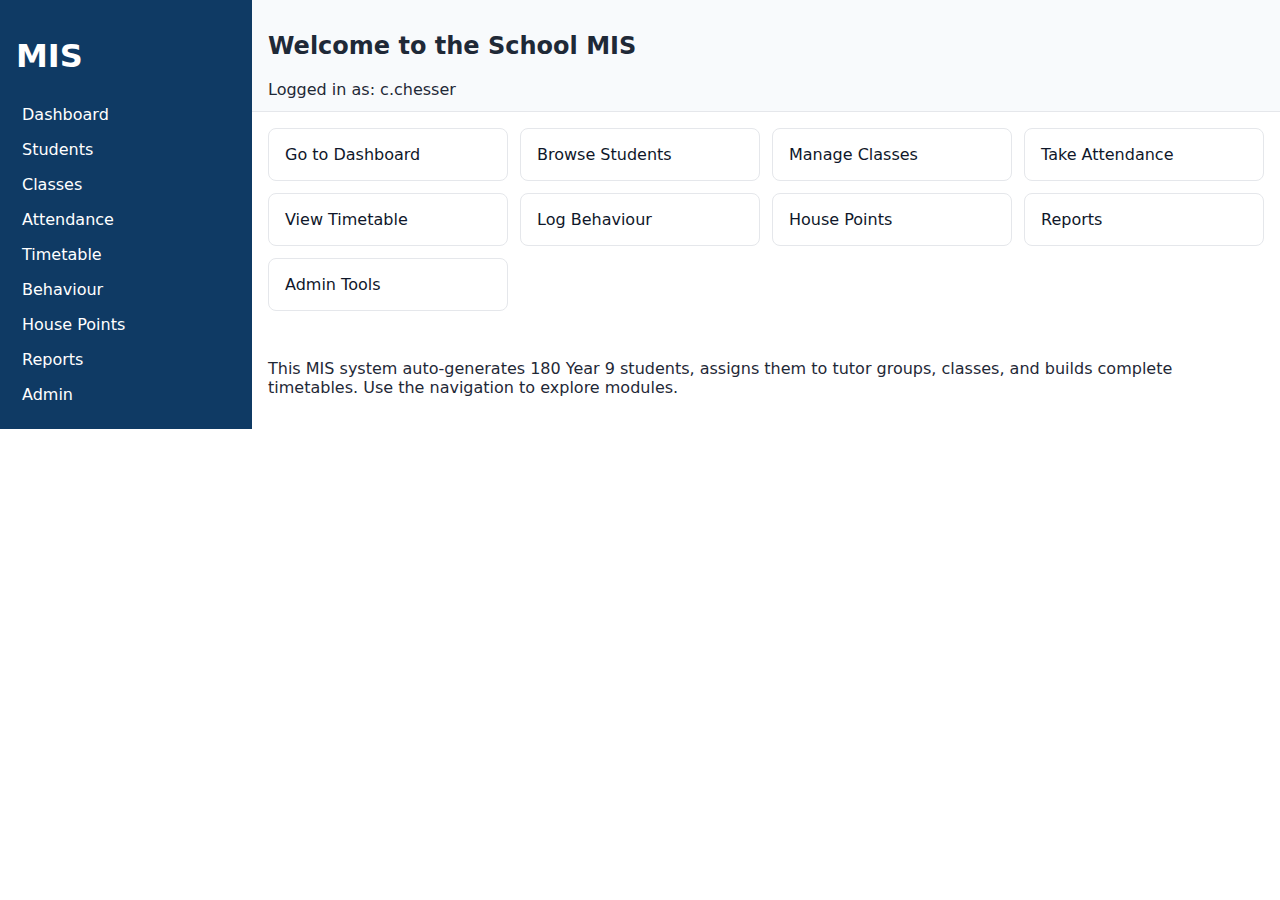
<file: index.html>
<!doctype html>
<html lang="en">
<head>
  <meta charset="utf-8">
  <title>School MIS</title>
  <meta name="viewport" content="width=device-width, initial-scale=1">
  <link rel="stylesheet" href="css/theme.css">
  <script type="module">
    import { seedIfEmpty } from './js/generators/seed.js';
    // Run generator on first load
    window.addEventListener('DOMContentLoaded', seedIfEmpty);
  </script>
</head>
<body class="isams">
  <!-- Sidebar navigation -->
  <aside class="sidebar">
    <h1>MIS</h1>
    <nav>
      <a href="dashboard.html">Dashboard</a>
      <a href="students.html">Students</a>
      <a href="classes.html">Classes</a>
      <a href="attendance.html">Attendance</a>
      <a href="timetable.html">Timetable</a>
      <a href="behaviour.html">Behaviour</a>
      <a href="house.html">House Points</a>
      <a href="reports.html">Reports</a>
      <a href="admin.html">Admin</a>
    </nav>
  </aside>

  <!-- Main content -->
  <main>
    <header class="topbar">
      <h2>Welcome to the School MIS</h2>
      <div class="role-badge">Logged in as: c.chesser</div>
    </header>

    <section class="tiles">
      <a class="tile" href="dashboard.html">Go to Dashboard</a>
      <a class="tile" href="students.html">Browse Students</a>
      <a class="tile" href="classes.html">Manage Classes</a>
      <a class="tile" href="attendance.html">Take Attendance</a>
      <a class="tile" href="timetable.html">View Timetable</a>
      <a class="tile" href="behaviour.html">Log Behaviour</a>
      <a class="tile" href="house.html">House Points</a>
      <a class="tile" href="reports.html">Reports</a>
      <a class="tile" href="admin.html">Admin Tools</a>
    </section>

    <section style="padding:16px">
      <p>This MIS system auto‑generates 180 Year 9 students, assigns them to tutor groups,
         classes, and builds complete timetables. Use the navigation to explore modules.</p>
    </section>
  </main>
</body>
</html>
</file>
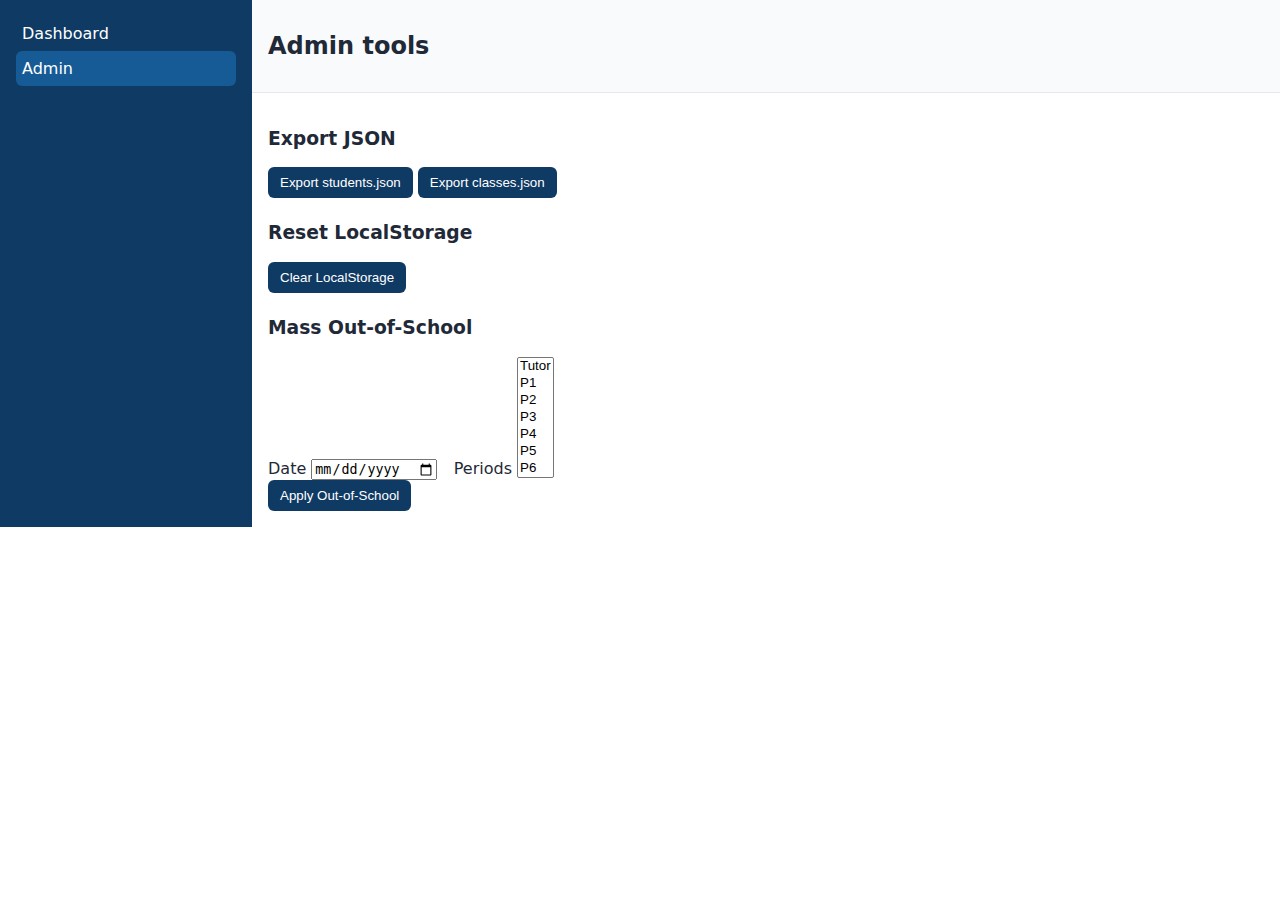
<file: admin.html>
<!doctype html>
<html lang="en">
<head><meta charset="utf-8"><title>Admin</title><link rel="stylesheet" href="css/theme.css"></head>
<body class="isams">
  <aside class="sidebar"><nav><a href="index.html">Dashboard</a><a class="active" href="admin.html">Admin</a></nav></aside>
  <main>
    <header class="topbar"><h2>Admin tools</h2></header>
    <section style="padding:16px">
      <h3>Export JSON</h3>
      <button id="exportStudents">Export students.json</button>
      <button id="exportClasses">Export classes.json</button>

      <h3 style="margin-top:24px">Reset LocalStorage</h3>
      <button id="reset">Clear LocalStorage</button>

      <h3 style="margin-top:24px">Mass Out-of-School</h3>
      <label>Date <input type="date" id="oosDate"></label>
      <label>Periods
        <select id="oosPeriods" multiple size="7">
          <option value="TUTOR">Tutor</option><option value="P1">P1</option><option value="P2">P2</option>
          <option value="P3">P3</option><option value="P4">P4</option><option value="P5">P5</option><option value="P6">P6</option>
        </select>
      </label>
      <div id="studentSelect"></div>
      <button id="applyOOS">Apply Out-of-School</button>
    </section>
    <script type="module" src="js/pages/admin.js"></script>
  </main>
</body>
</html>
</file>
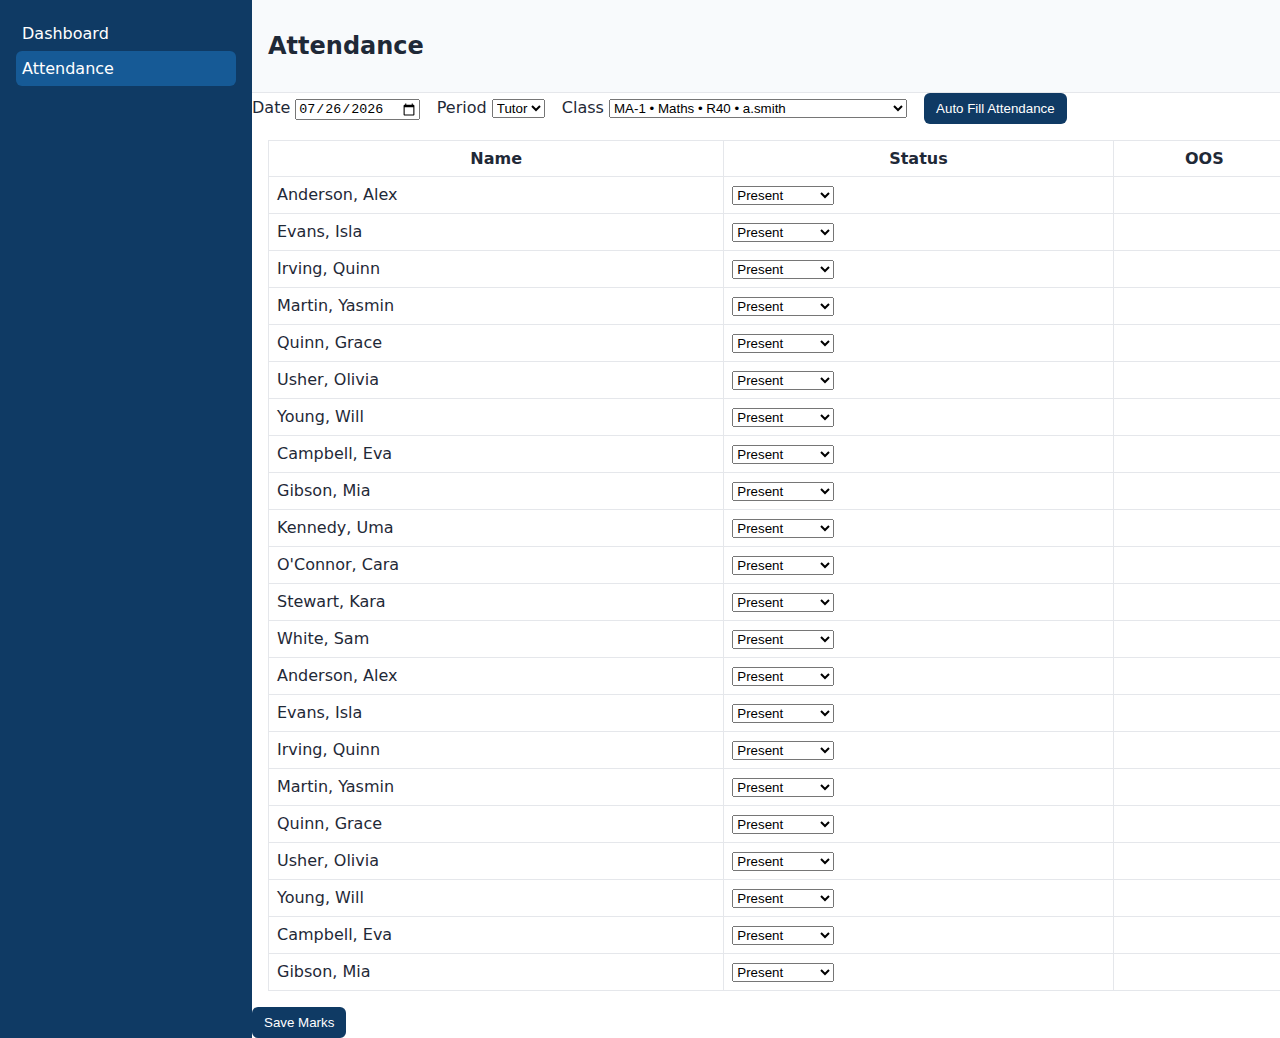
<file: attendance.html>
<!doctype html>
<html lang="en">
<head>
  <meta charset="utf-8">
  <title>Attendance</title>
  <link rel="stylesheet" href="css/theme.css">
</head>
<body class="isams">
  <aside class="sidebar">
    <nav>
      <a href="index.html">Dashboard</a>
      <a href="attendance.html" class="active">Attendance</a>
    </nav>
  </aside>
  <main>
    <header class="topbar"><h2>Attendance</h2></header>
    <section>
      <label>Date <input type="date" id="attDate"></label>
      <label>Period
        <select id="attPeriod">
          <option value="TUTOR">Tutor</option>
          <option value="P1">P1</option><option value="P2">P2</option>
          <option value="P3">P3</option><option value="P4">P4</option>
          <option value="P5">P5</option><option value="P6">P6</option>
        </select>
      </label>
      <label>Class
        <select id="attClass"></select>
      </label>
      <button id="autoFill">Auto Fill Attendance</button>
    </section>
    <section id="classRoll"></section>
    <script type="module" src="js/pages/attendance.js"></script>
  </main>
</body>
</html>
</file>
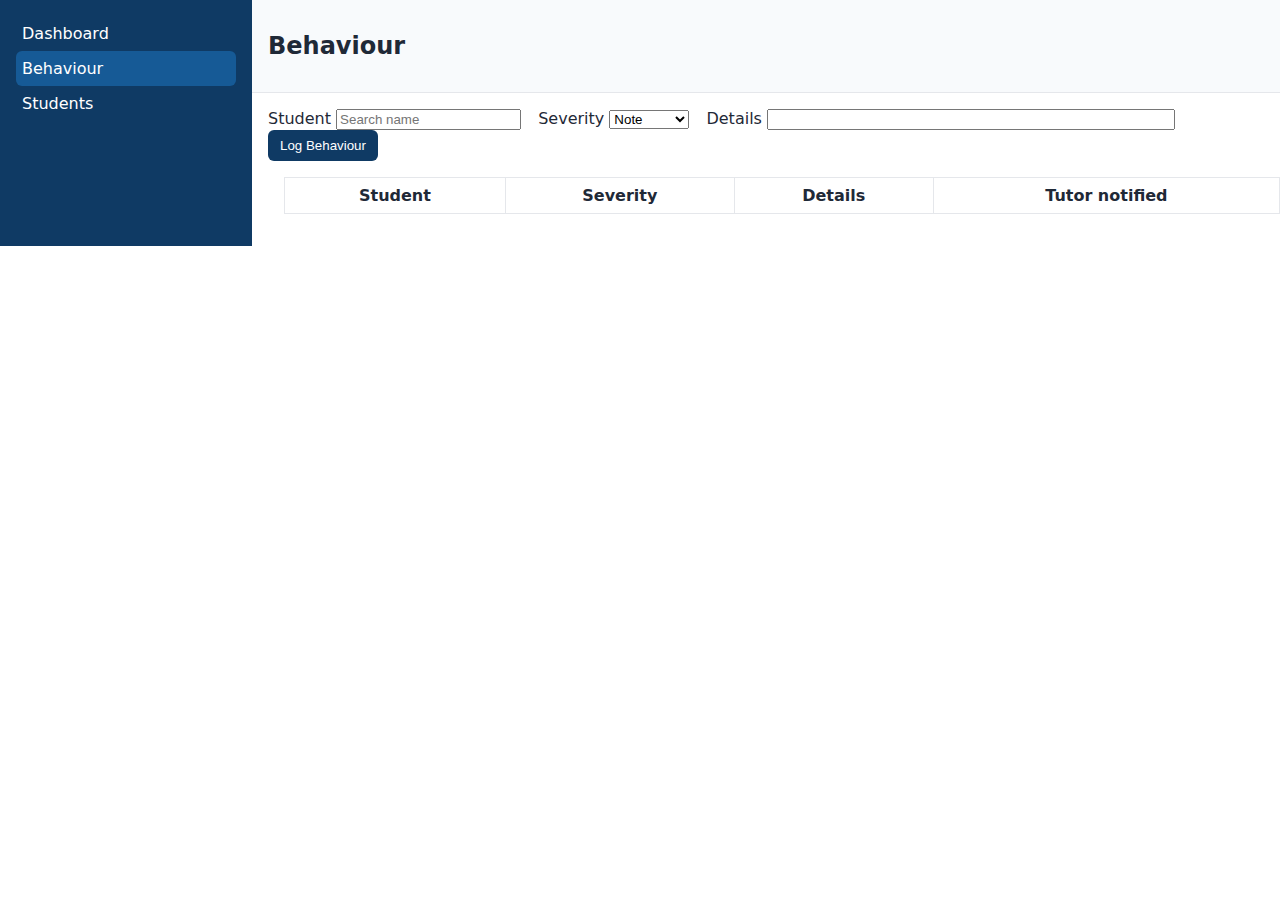
<file: behaviour.html>
<!doctype html>
<html lang="en">
<head><meta charset="utf-8"><title>Behaviour</title><link rel="stylesheet" href="css/theme.css"></head>
<body class="isams">
  <aside class="sidebar">
    <nav>
      <a href="dashboard.html">Dashboard</a>
      <a href="behaviour.html" class="active">Behaviour</a>
      <a href="students.html">Students</a>
    </nav>
  </aside>
  <main>
    <header class="topbar"><h2>Behaviour</h2></header>
    <section style="padding:16px">
      <label>Student <input id="bStudent" placeholder="Search name"></label>
      <label>Severity
        <select id="bSeverity"><option>Note</option><option>Warning</option><option>Detention</option></select>
      </label>
      <label>Details <input id="bDetails" style="width:400px"></label>
      <button id="bLog">Log Behaviour</button>
      <div id="bList" style="margin-top:16px"></div>
    </section>
    <script type="module" src="js/pages/behaviour.js"></script>
  </main>
</body>
</html>
</file>
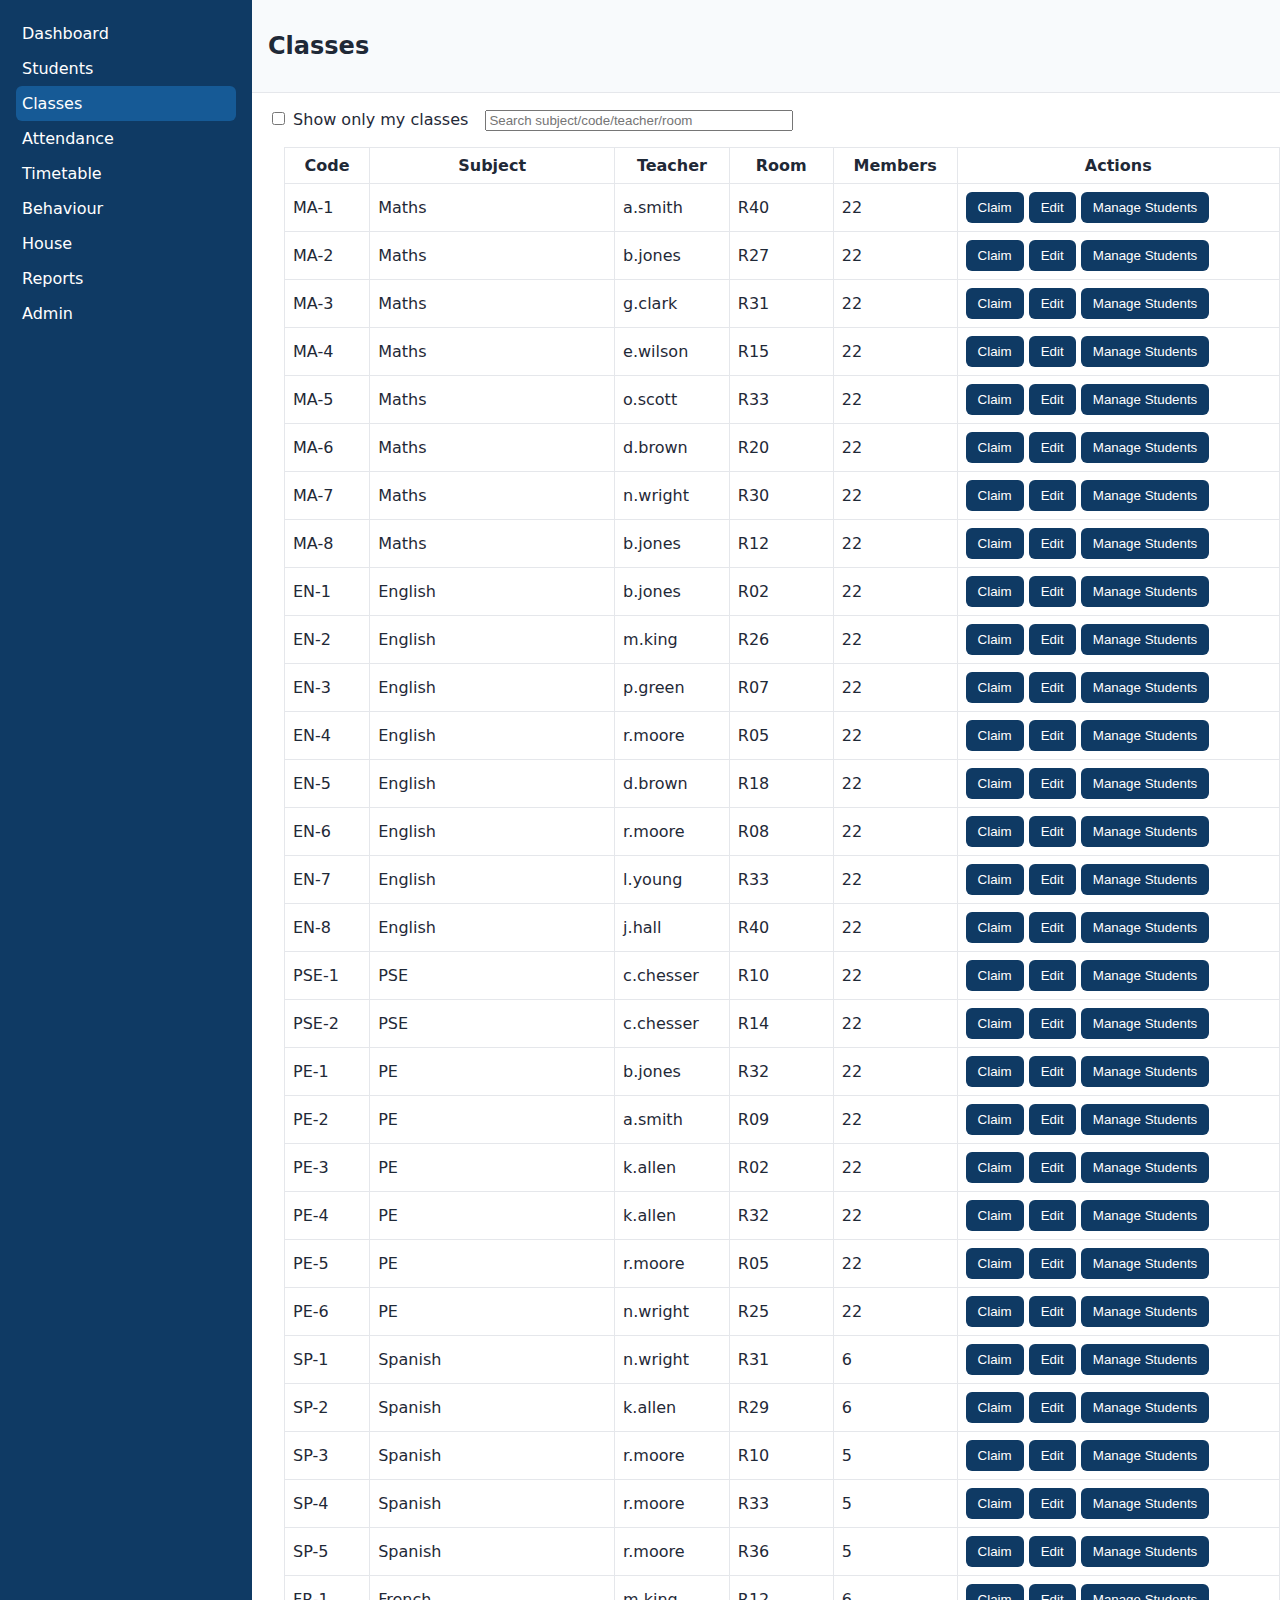
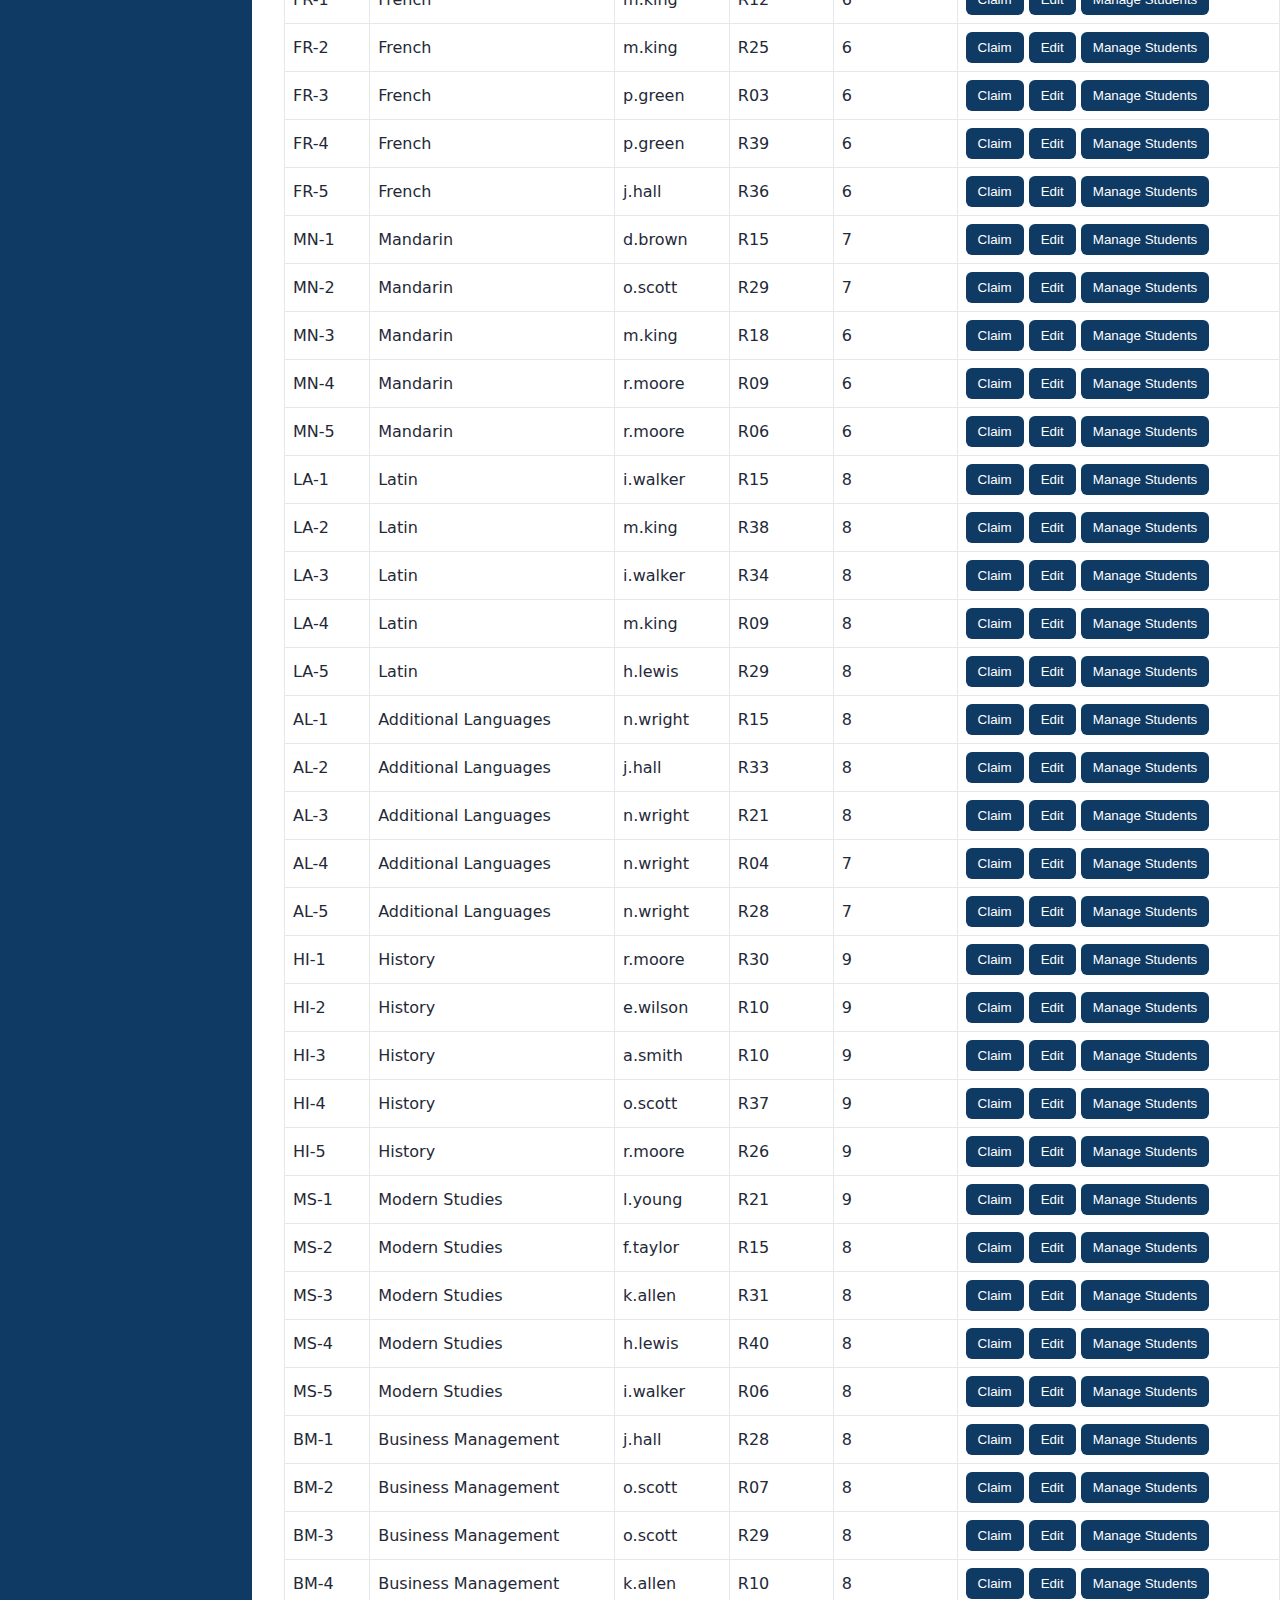
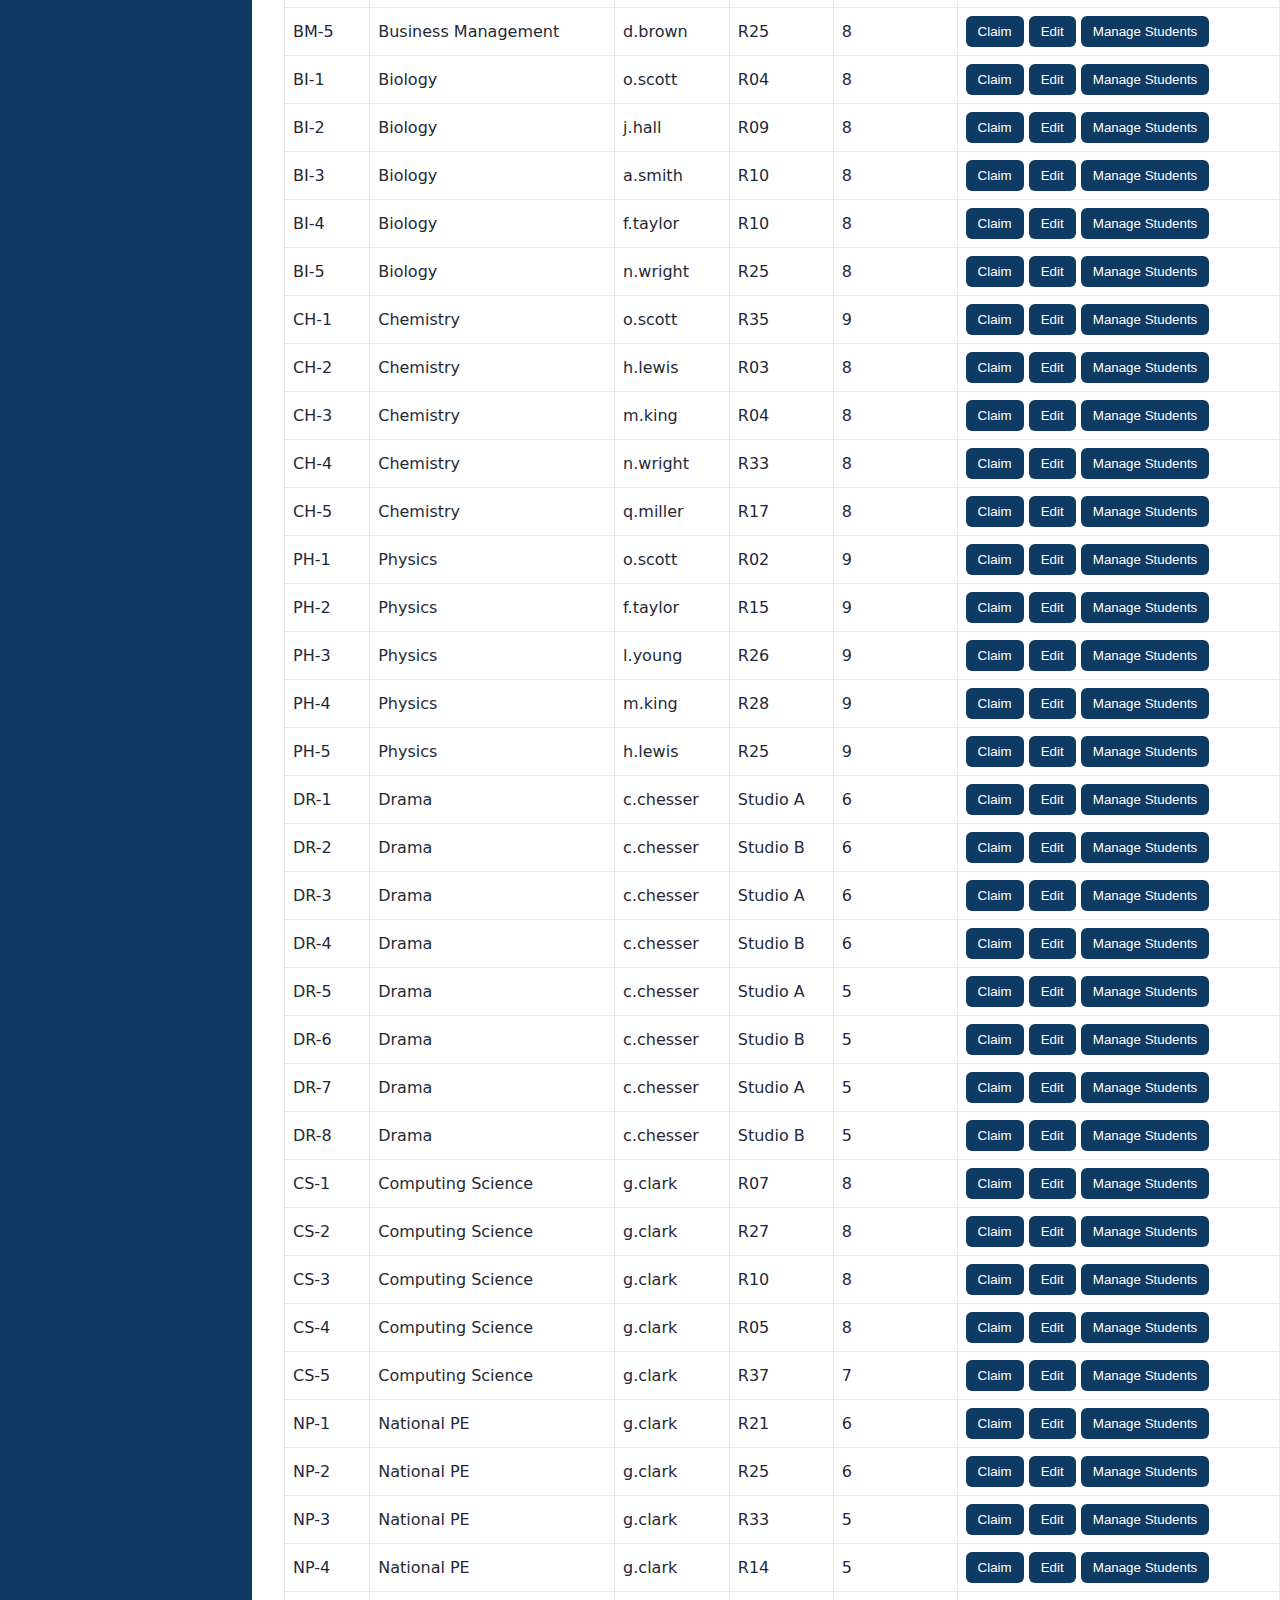
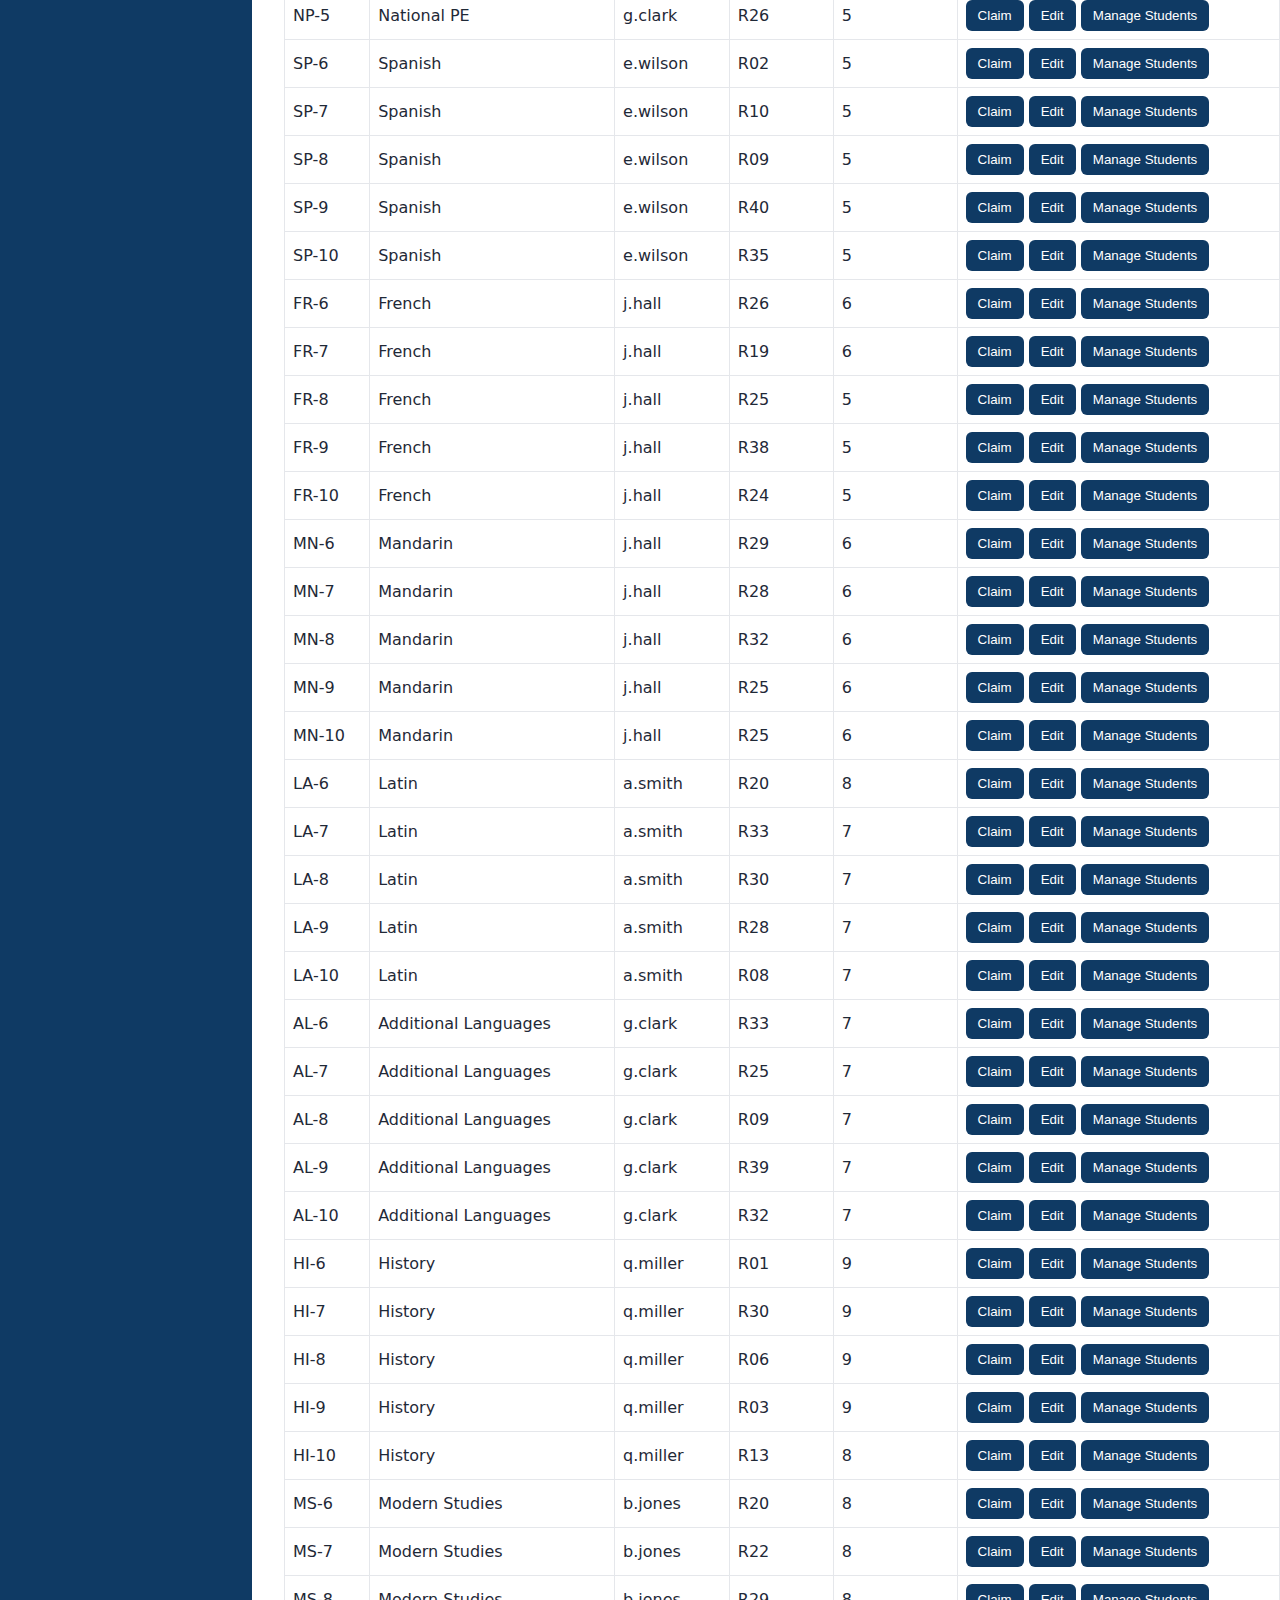
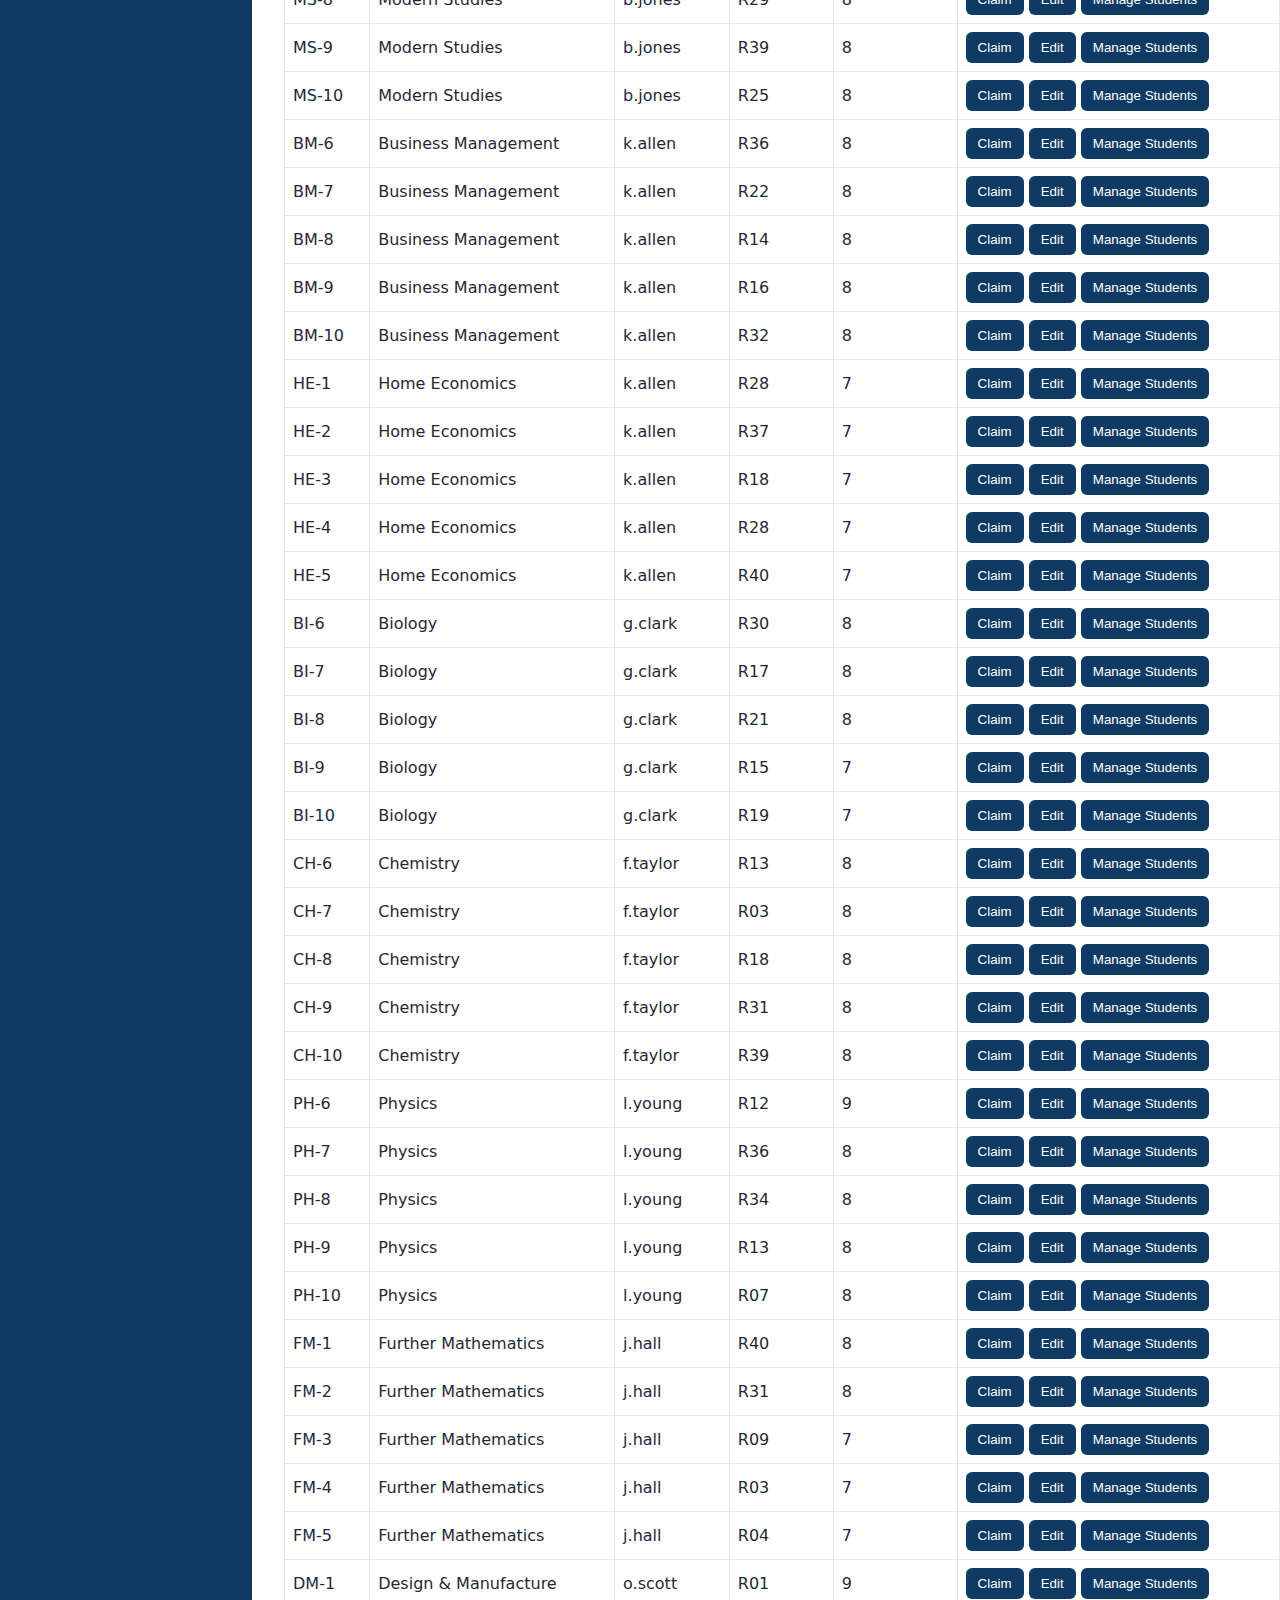
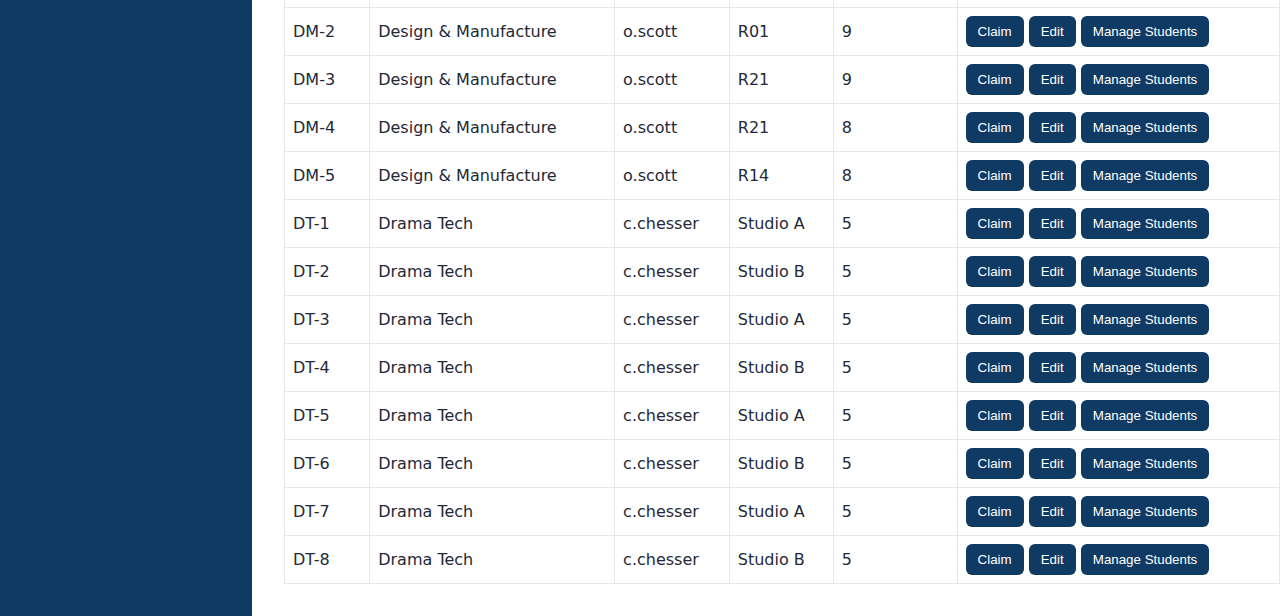
<file: classes.html>
<!doctype html>
<html lang="en">
<head><meta charset="utf-8"><title>Classes</title><link rel="stylesheet" href="css/theme.css"></head>
<body class="isams">
  <aside class="sidebar">
    <nav>
      <a href="dashboard.html">Dashboard</a>
      <a href="students.html">Students</a>
      <a class="active" href="classes.html">Classes</a>
      <a href="attendance.html">Attendance</a>
      <a href="timetable.html">Timetable</a>
      <a href="behaviour.html">Behaviour</a>
      <a href="house.html">House</a>
      <a href="reports.html">Reports</a>
      <a href="admin.html">Admin</a>
    </nav>
  </aside>
  <main>
    <header class="topbar"><h2>Classes</h2></header>
    <section style="padding:16px">
      <label><input type="checkbox" id="myOnly"> Show only my classes</label>
      <input id="classSearch" placeholder="Search subject/code/teacher/room" style="width:300px">
      <div id="classList"></div>
    </section>
    <script type="module" src="js/pages/classes.js"></script>
  </main>
</body>
</html>
</file>
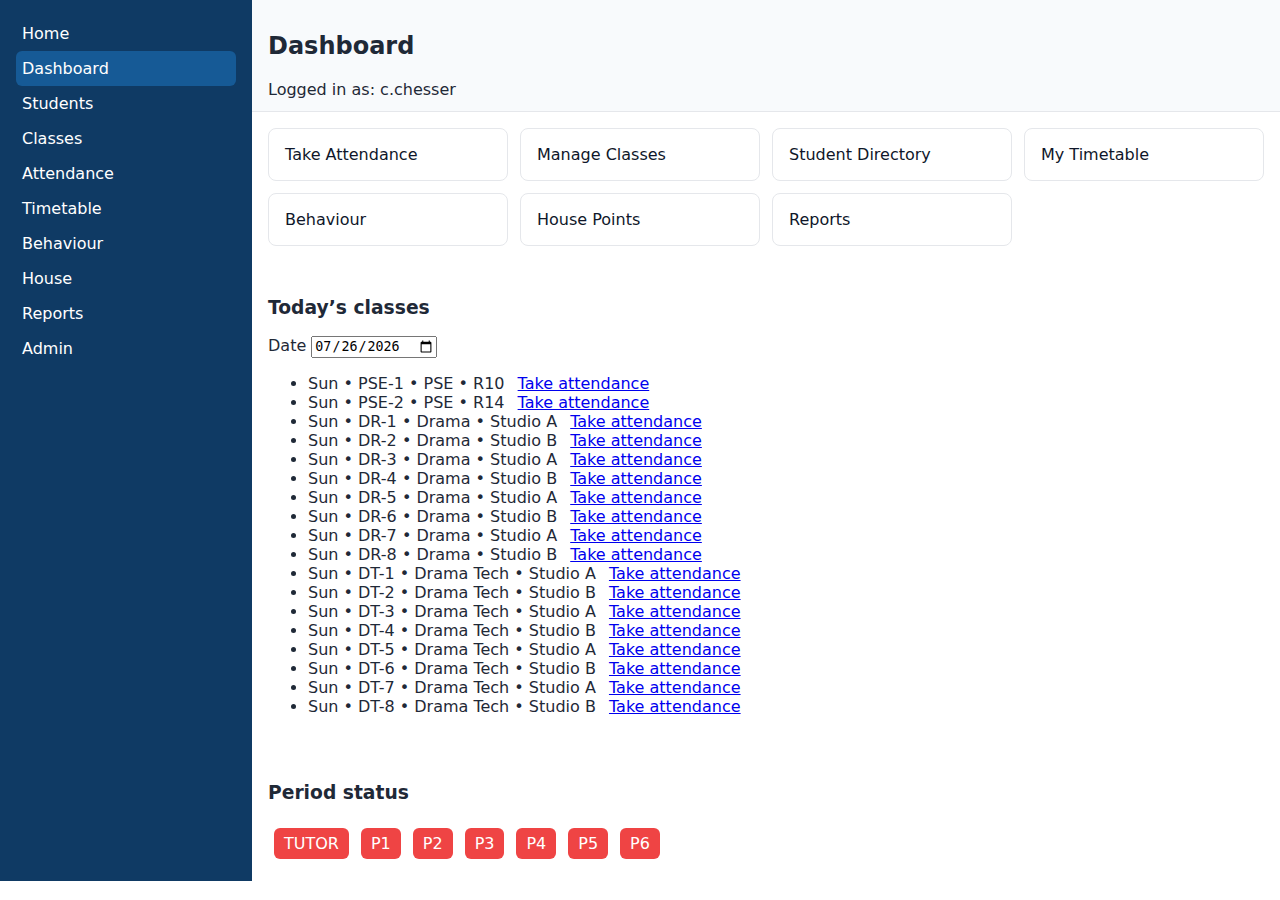
<file: dashboard.html>
<!doctype html>
<html lang="en">
<head>
  <meta charset="utf-8">
  <title>Dashboard</title>
  <link rel="stylesheet" href="css/theme.css">
  <script type="module">
    import { seedIfEmpty } from './js/generators/seed.js';
    window.addEventListener('DOMContentLoaded', seedIfEmpty);
  </script>
</head>
<body class="isams">
  <aside class="sidebar">
    <nav>
      <a href="index.html">Home</a>
      <a class="active" href="dashboard.html">Dashboard</a>
      <a href="students.html">Students</a>
      <a href="classes.html">Classes</a>
      <a href="attendance.html">Attendance</a>
      <a href="timetable.html">Timetable</a>
      <a href="behaviour.html">Behaviour</a>
      <a href="house.html">House</a>
      <a href="reports.html">Reports</a>
      <a href="admin.html">Admin</a>
    </nav>
  </aside>
  <main>
    <header class="topbar">
      <h2>Dashboard</h2>
      <div class="role-badge">Logged in as: c.chesser</div>
    </header>

    <section class="tiles">
      <a class="tile" href="attendance.html">Take Attendance</a>
      <a class="tile" href="classes.html">Manage Classes</a>
      <a class="tile" href="students.html">Student Directory</a>
      <a class="tile" href="timetable.html">My Timetable</a>
      <a class="tile" href="behaviour.html">Behaviour</a>
      <a class="tile" href="house.html">House Points</a>
      <a class="tile" href="reports.html">Reports</a>
    </section>

    <section style="padding:16px">
      <h3>Today’s classes</h3>
      <label>Date <input type="date" id="dashDate"></label>
      <div id="todayList"></div>
    </section>

    <section style="padding:16px">
      <h3>Period status</h3>
      <div id="periodStatus"></div>
    </section>

    <script type="module" src="js/pages/dashboard.js"></script>
  </main>
</body>
</html>
</file>
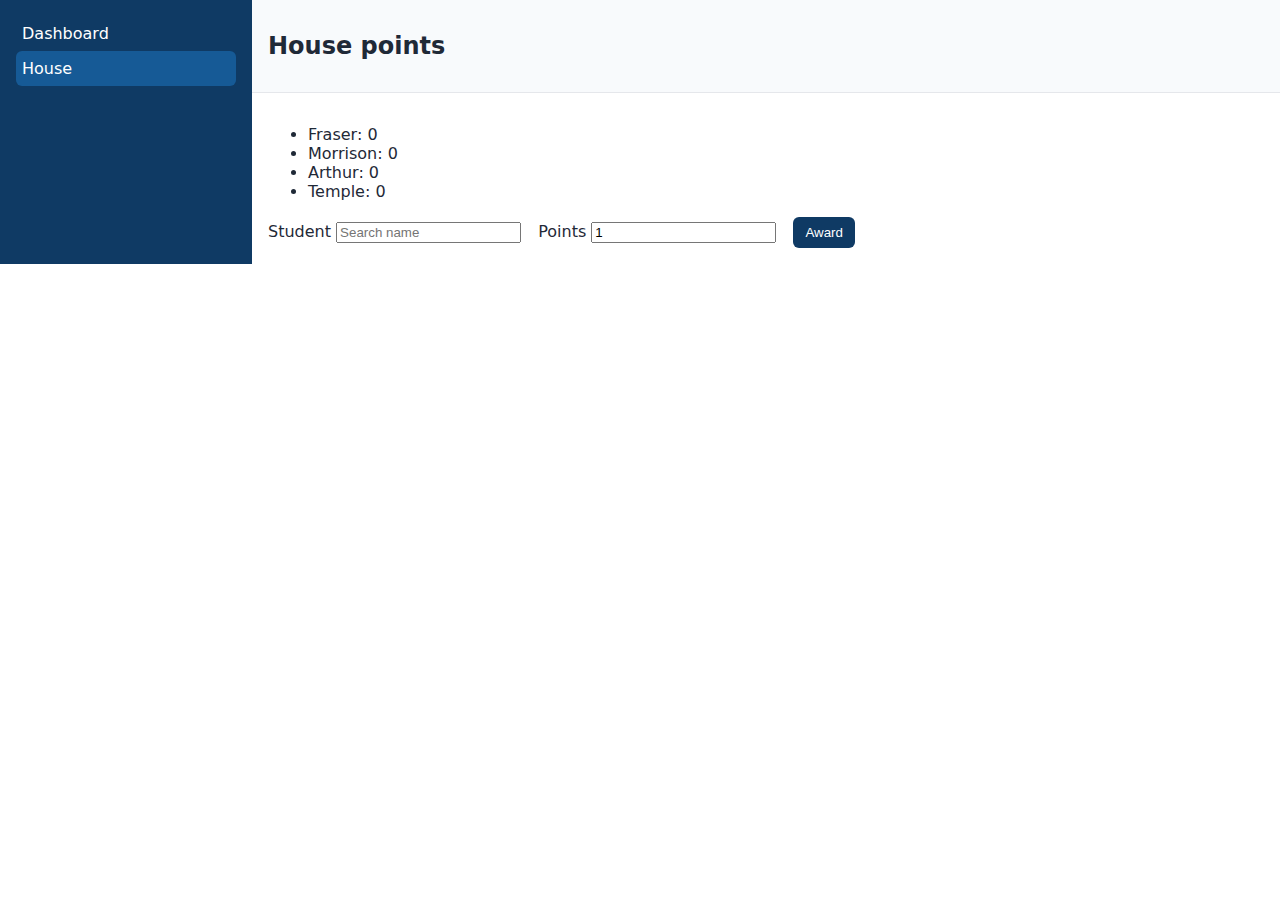
<file: house.html>
<!doctype html>
<html lang="en">
<head><meta charset="utf-8"><title>House</title><link rel="stylesheet" href="css/theme.css"></head>
<body class="isams">
  <aside class="sidebar">
    <nav>
      <a href="dashboard.html">Dashboard</a>
      <a href="house.html" class="active">House</a>
    </nav>
  </aside>
  <main>
    <header class="topbar"><h2>House points</h2></header>
    <section style="padding:16px">
      <div id="leaderboard"></div>
      <label>Student <input id="hpStudent" placeholder="Search name"></label>
      <label>Points <input id="hpPoints" type="number" value="1"></label>
      <button id="hpAward">Award</button>
    </section>
    <script type="module" src="js/pages/house.js"></script>
  </main>
</body>
</html>
</file>
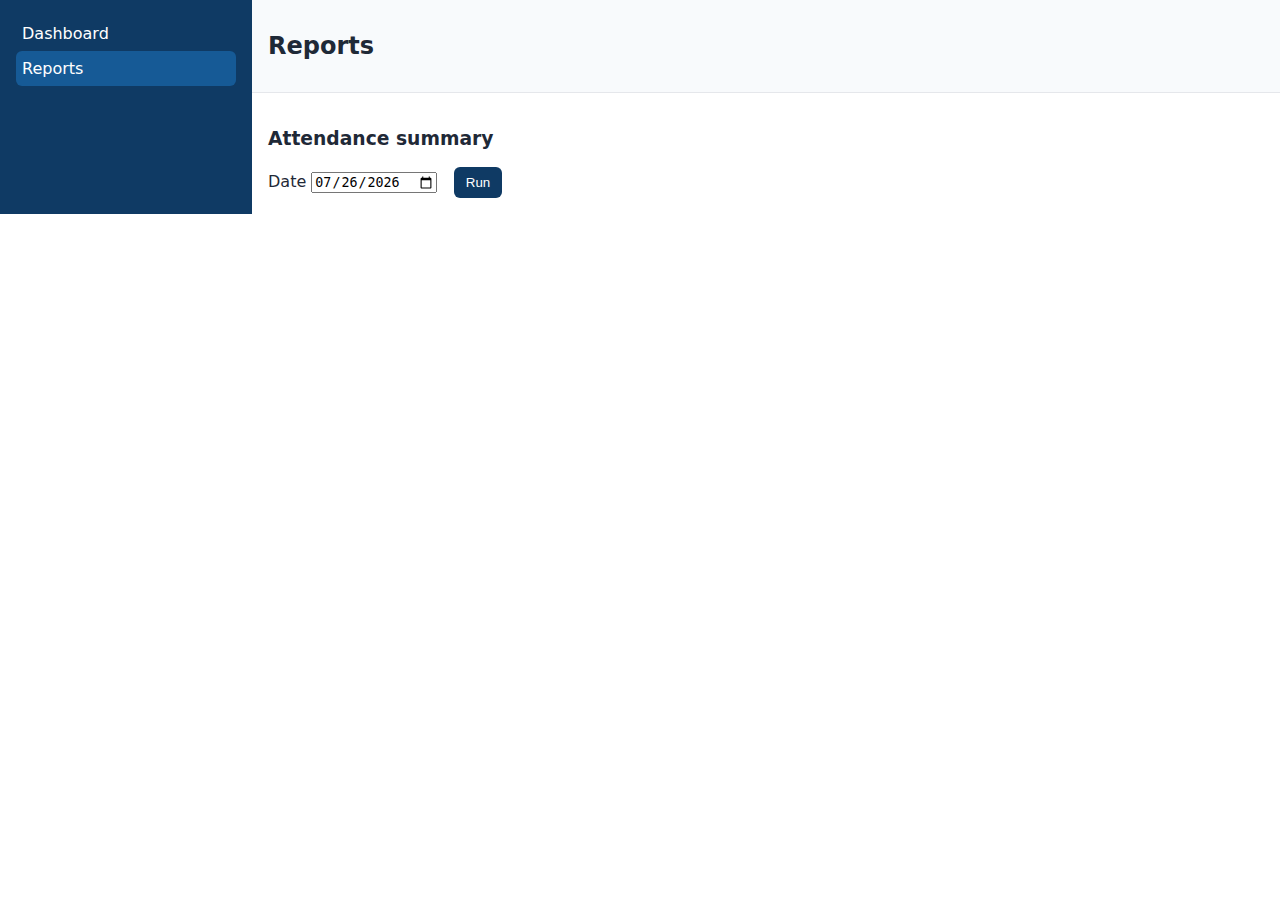
<file: reports.html>
<!doctype html>
<html lang="en">
<head><meta charset="utf-8"><title>Reports</title><link rel="stylesheet" href="css/theme.css"></head>
<body class="isams">
  <aside class="sidebar">
    <nav>
      <a href="dashboard.html">Dashboard</a>
      <a href="reports.html" class="active">Reports</a>
    </nav>
  </aside>
  <main>
    <header class="topbar"><h2>Reports</h2></header>
    <section style="padding:16px">
      <h3>Attendance summary</h3>
      <label>Date <input type="date" id="rDate"></label>
      <button id="rRun">Run</button>
      <div id="rOut"></div>
    </section>
    <script type="module" src="js/pages/reports.js"></script>
  </main>
</body>
</html>
</file>
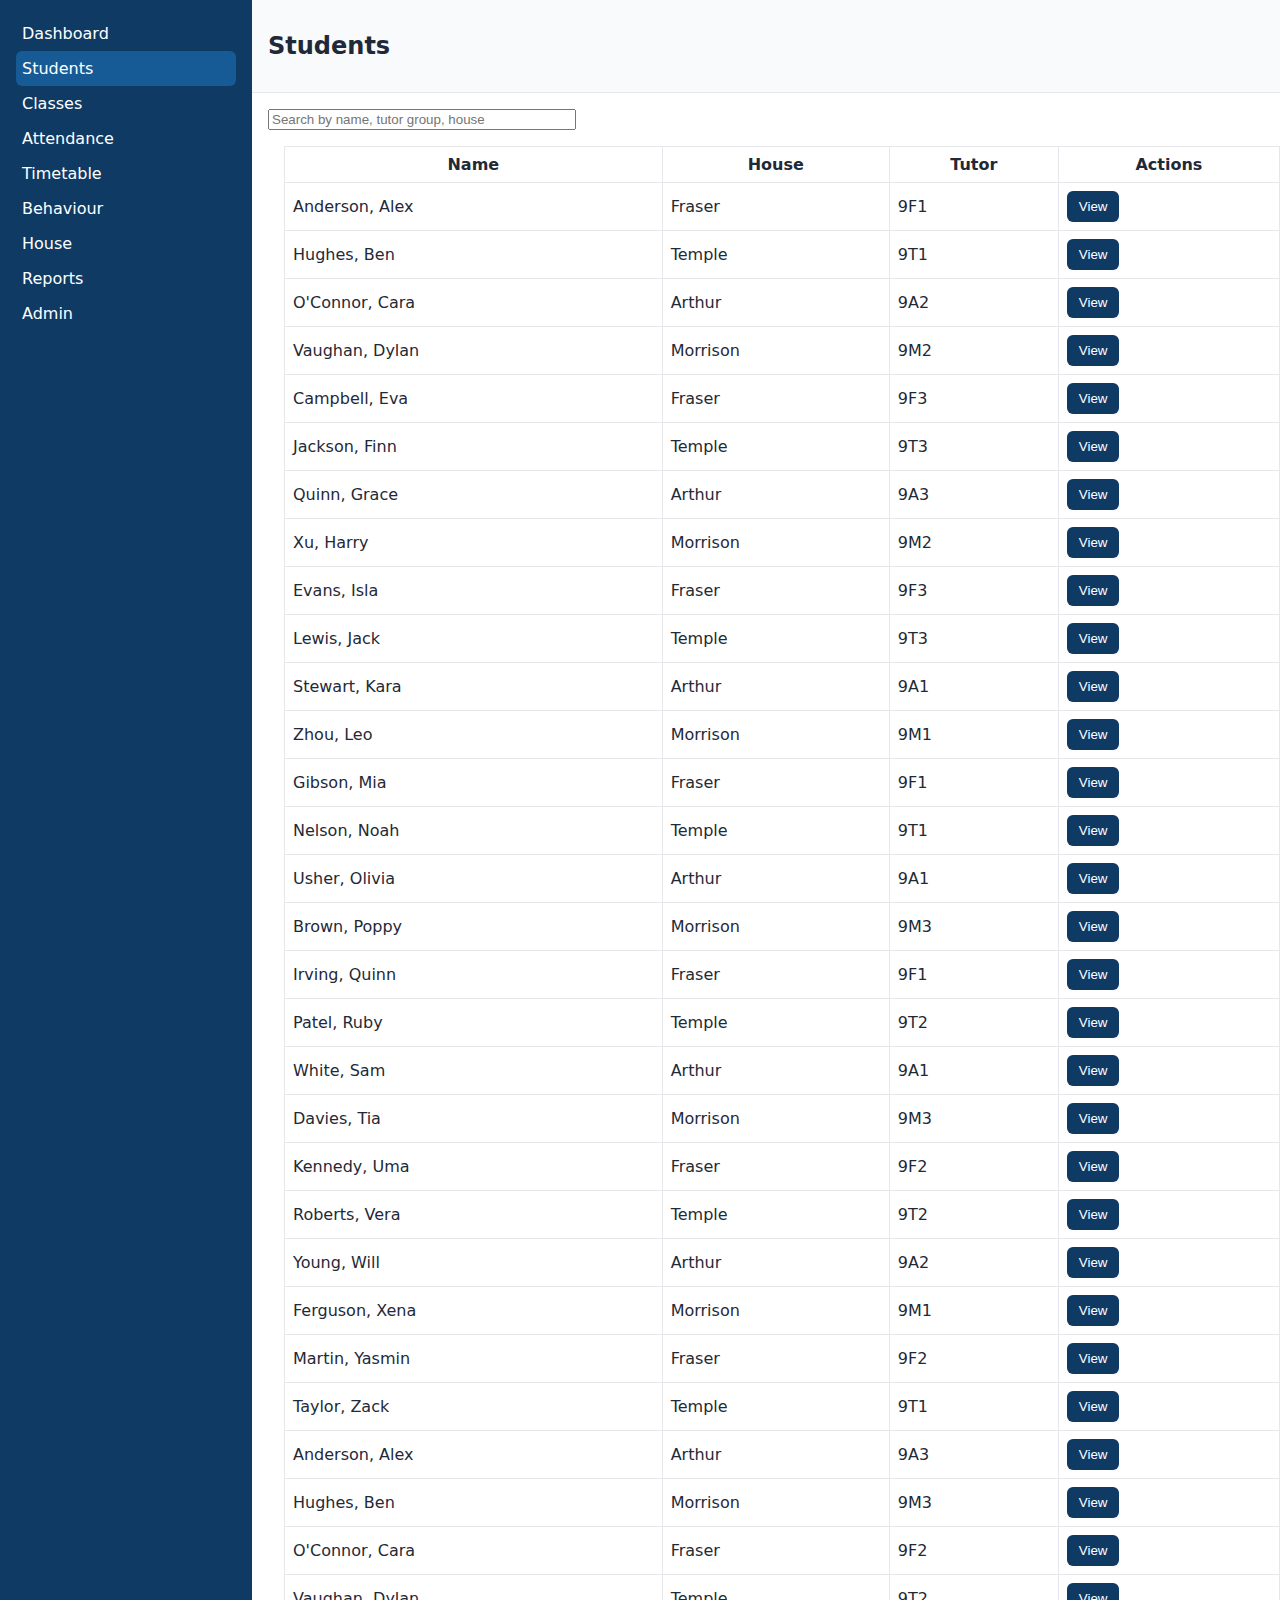
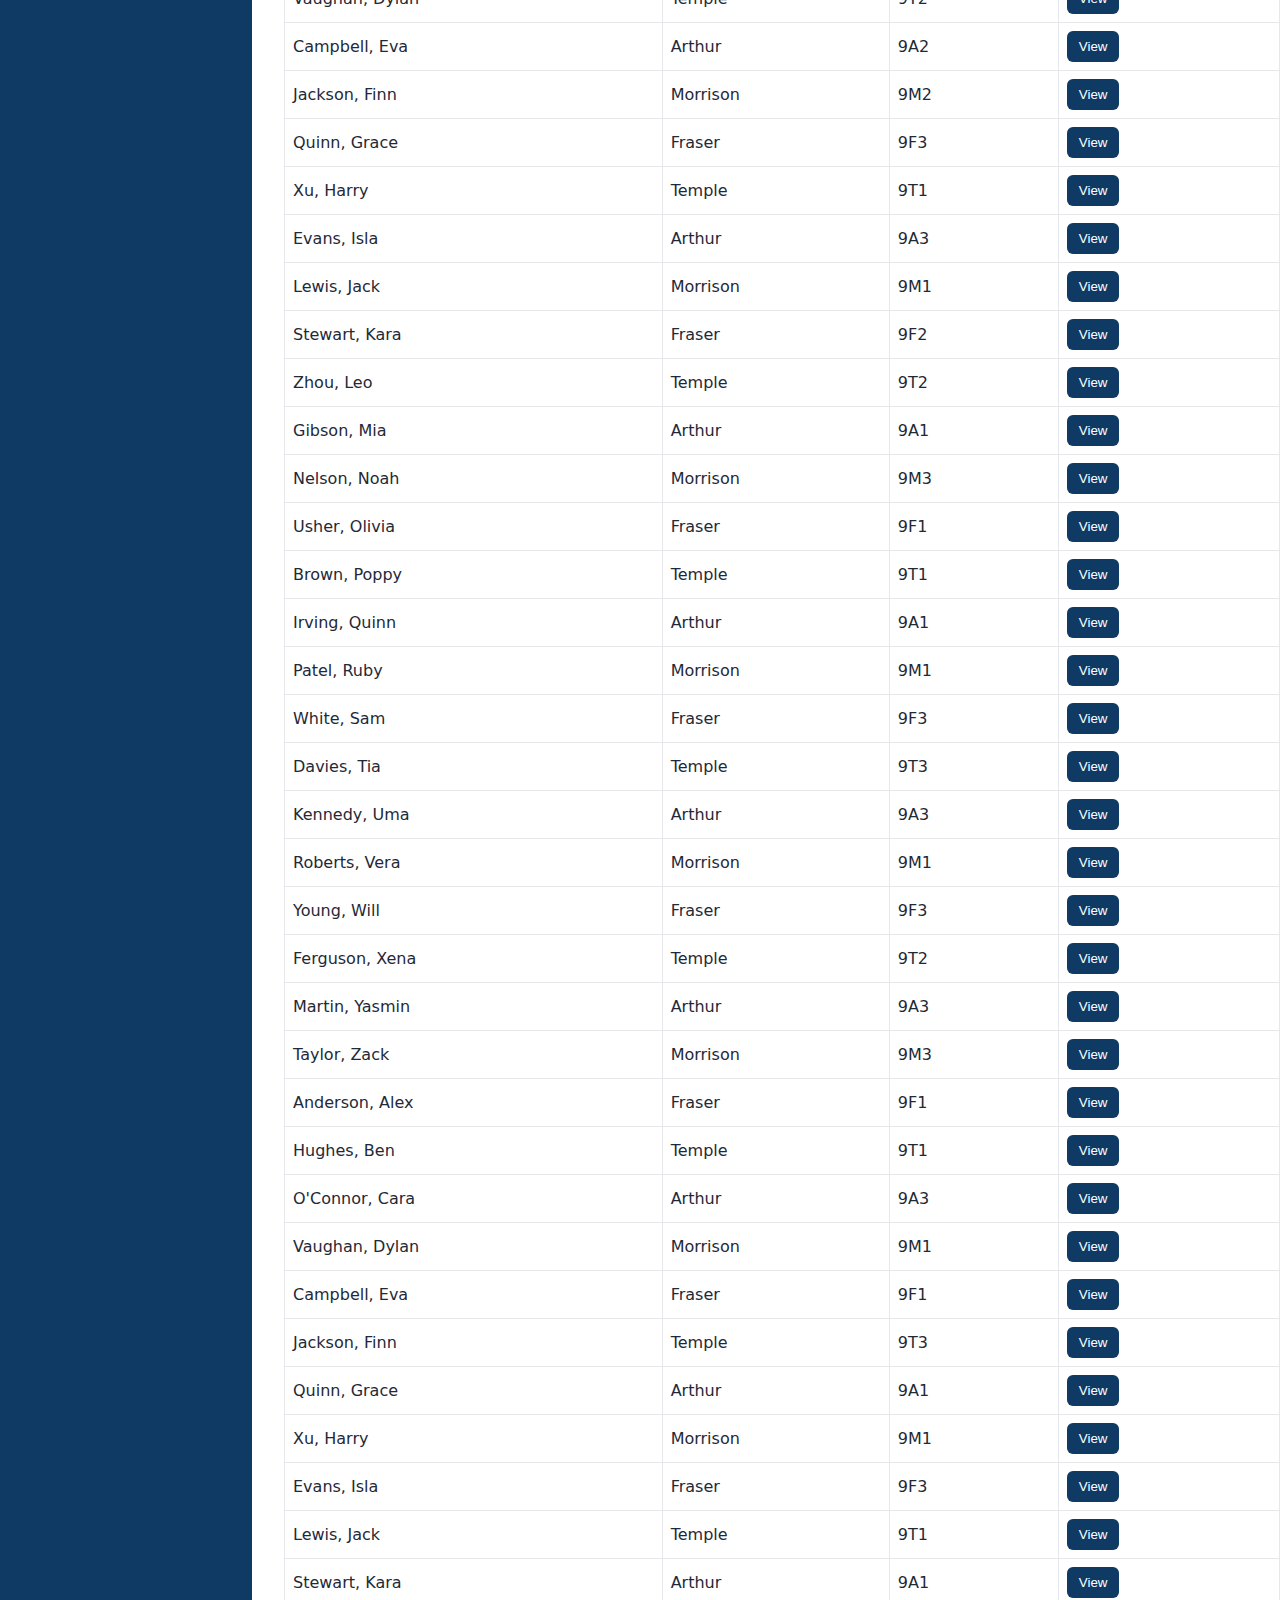
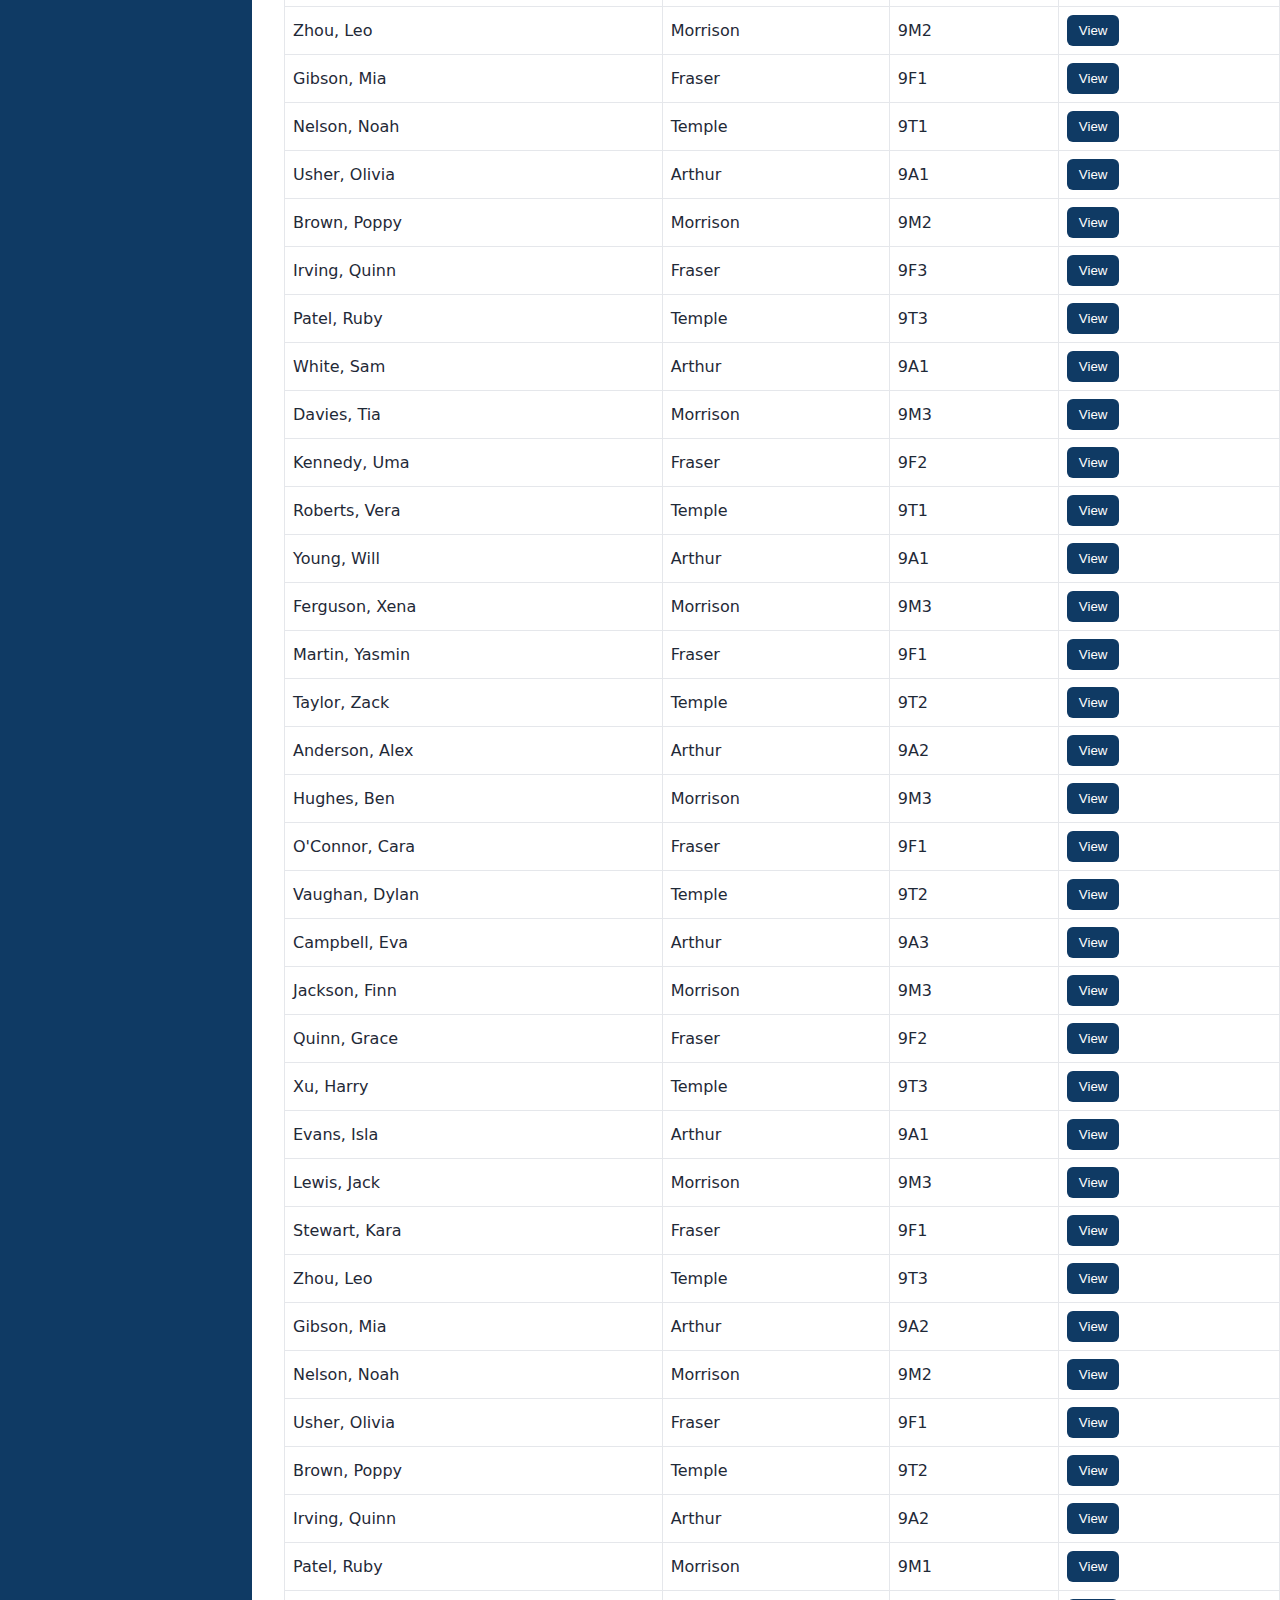
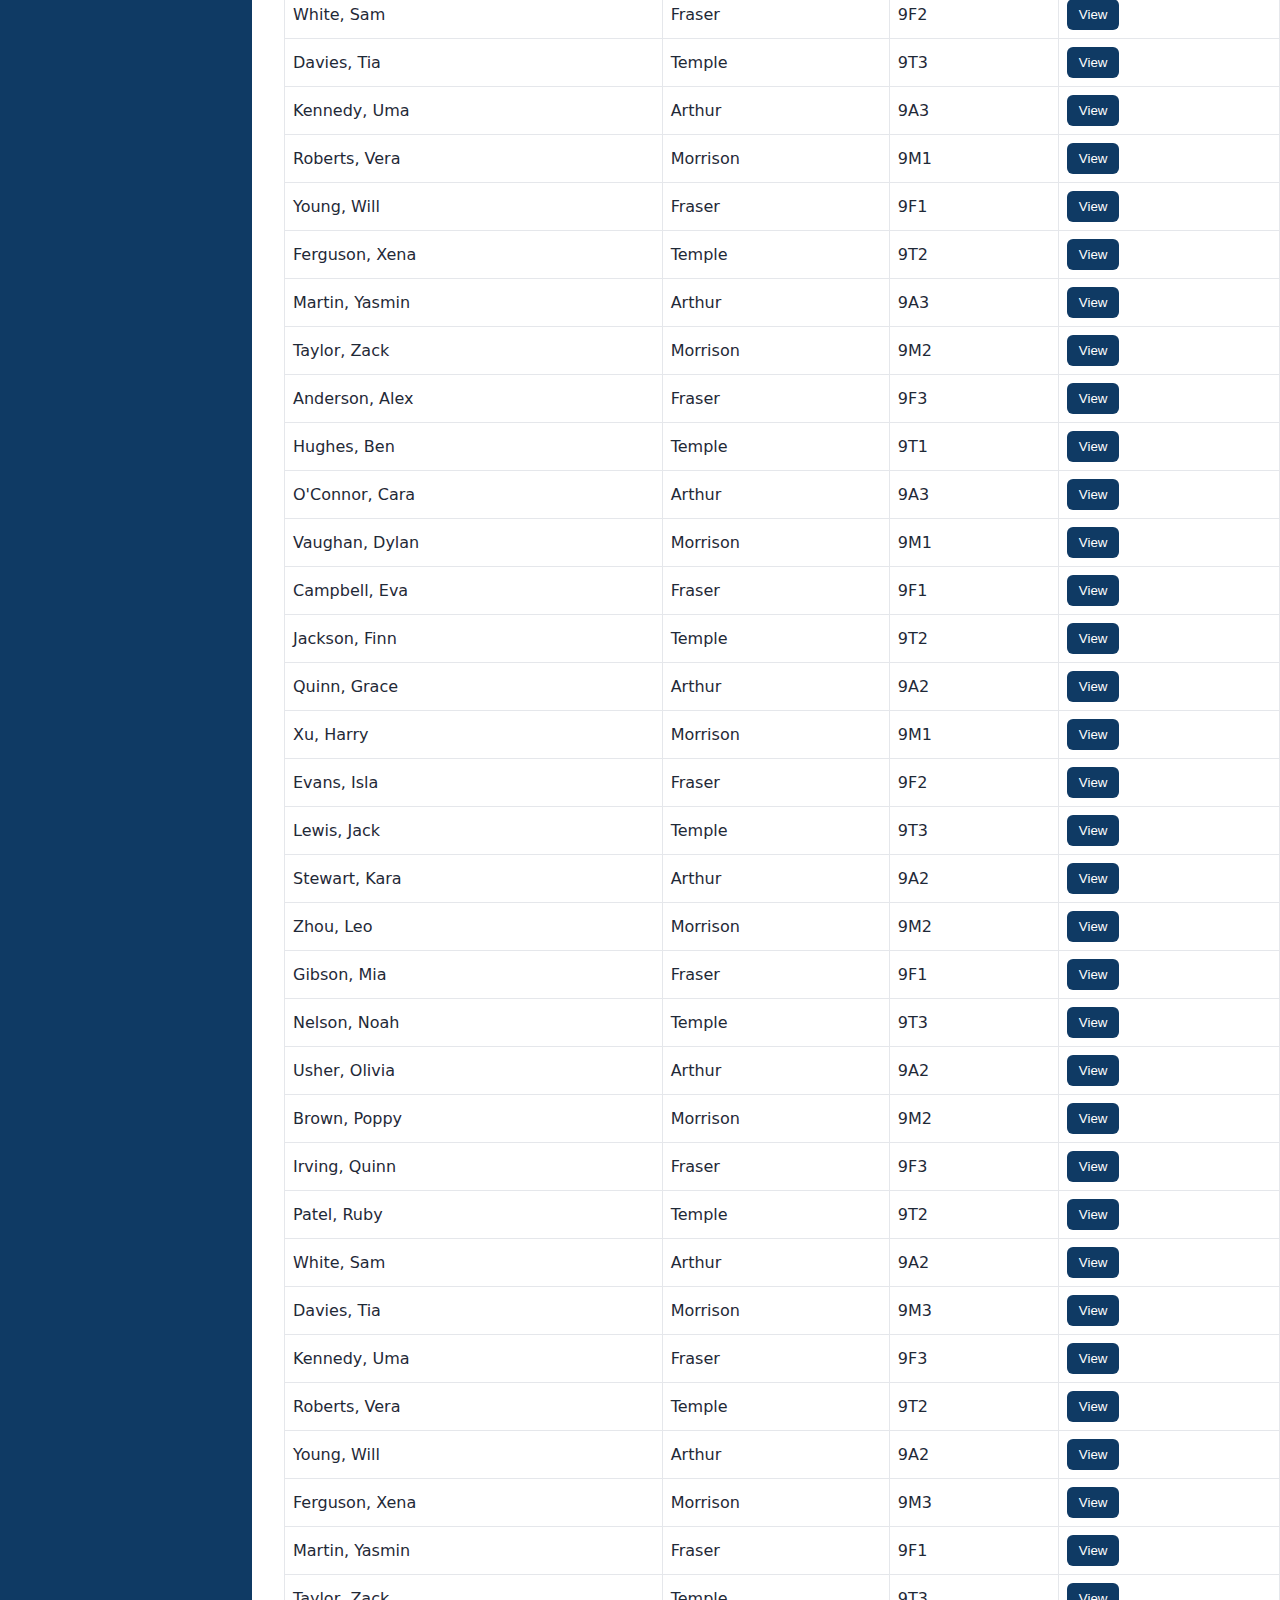
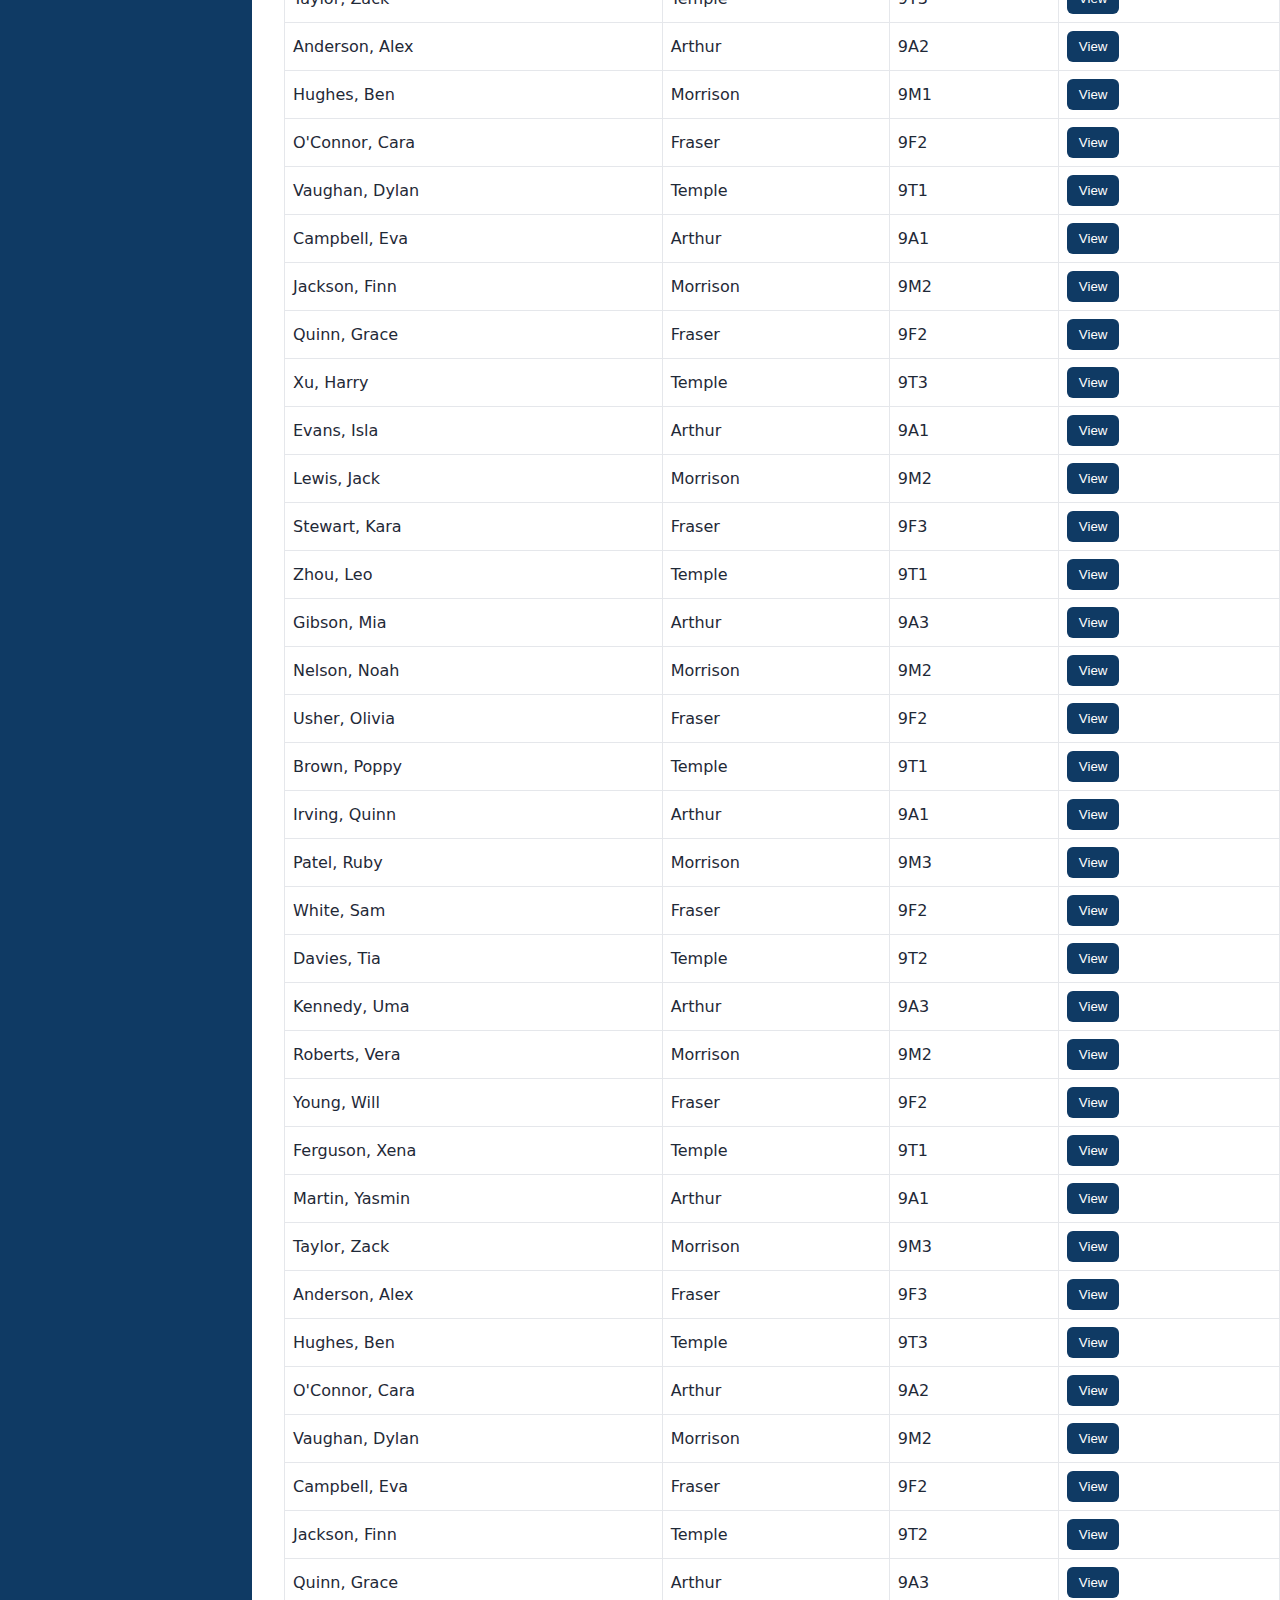
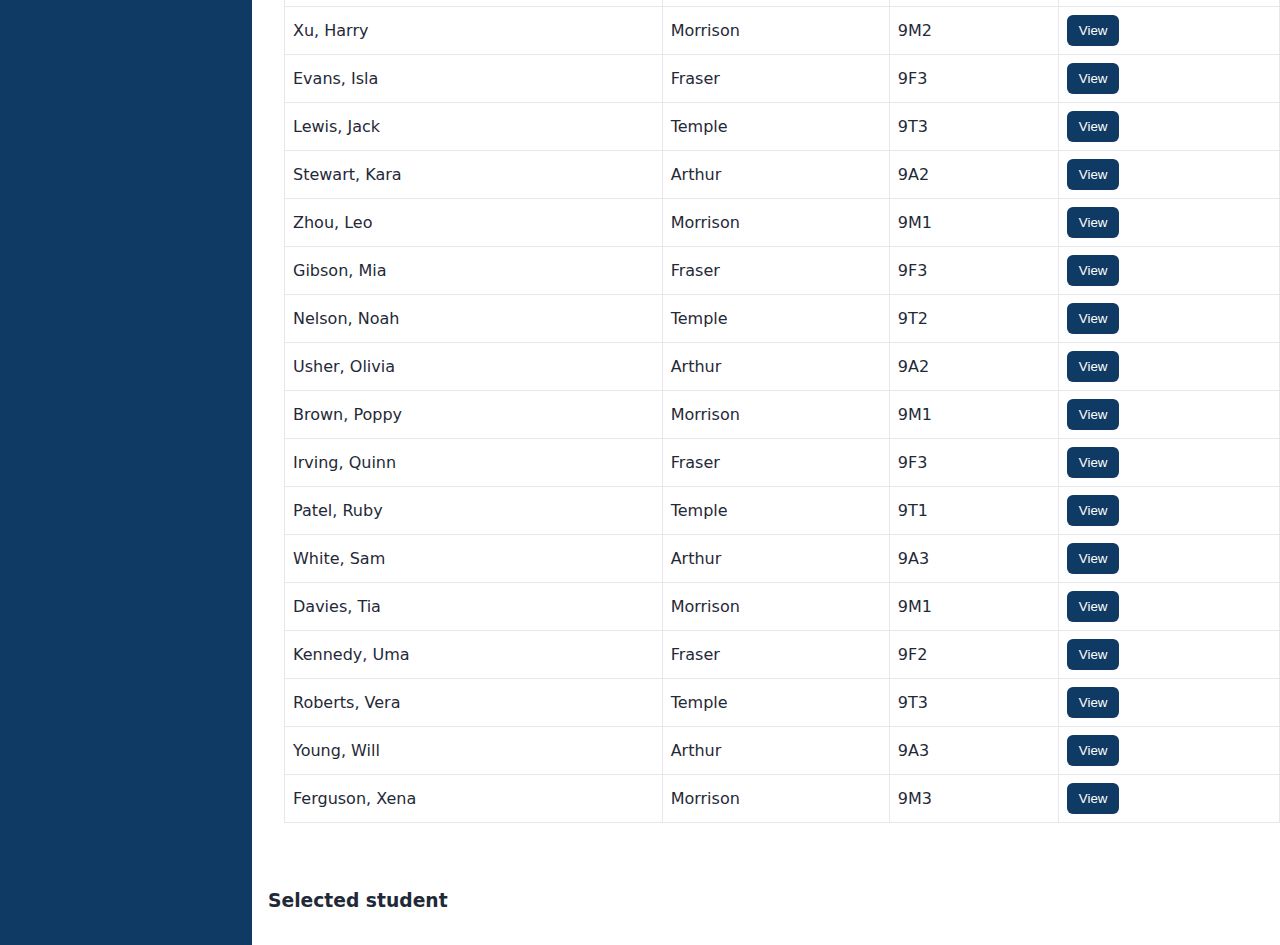
<file: students.html>
<!doctype html>
<html lang="en">
<head><meta charset="utf-8"><title>Students</title><link rel="stylesheet" href="css/theme.css"></head>
<body class="isams">
  <aside class="sidebar">
    <nav>
      <a href="dashboard.html">Dashboard</a>
      <a class="active" href="students.html">Students</a>
      <a href="classes.html">Classes</a>
      <a href="attendance.html">Attendance</a>
      <a href="timetable.html">Timetable</a>
      <a href="behaviour.html">Behaviour</a>
      <a href="house.html">House</a>
      <a href="reports.html">Reports</a>
      <a href="admin.html">Admin</a>
    </nav>
  </aside>
  <main>
    <header class="topbar"><h2>Students</h2></header>
    <section style="padding:16px">
      <input id="search" placeholder="Search by name, tutor group, house" style="width:300px">
      <div id="list"></div>
    </section>
    <section style="padding:16px">
      <h3>Selected student</h3>
      <div id="profile"></div>
    </section>
    <script type="module" src="js/pages/students.js"></script>
  </main>
</body>
</html>
</file>
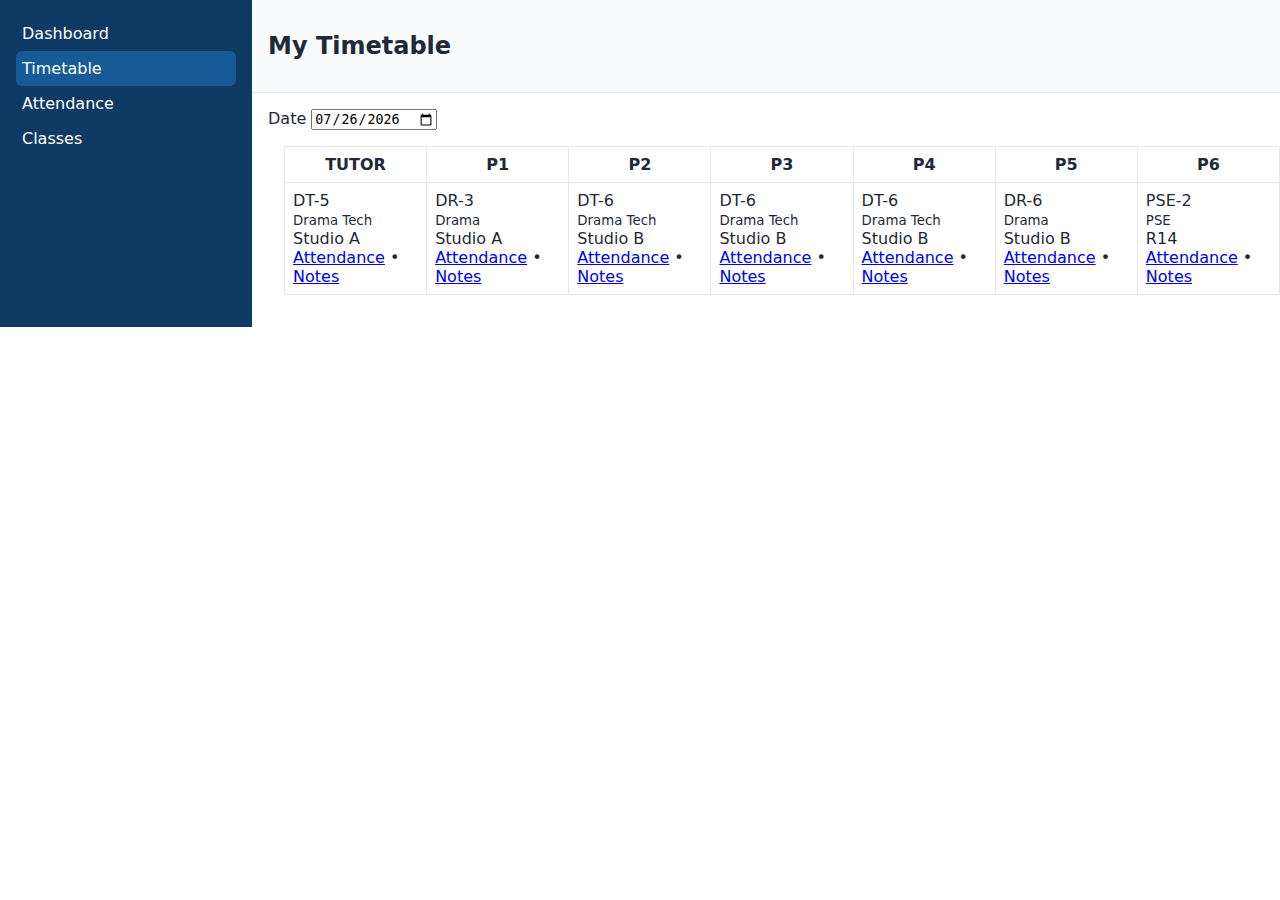
<file: timetable.html>
<!doctype html>
<html lang="en">
<head><meta charset="utf-8"><title>Timetable</title><link rel="stylesheet" href="css/theme.css"></head>
<body class="isams">
  <aside class="sidebar">
    <nav>
      <a href="dashboard.html">Dashboard</a>
      <a href="timetable.html" class="active">Timetable</a>
      <a href="attendance.html">Attendance</a>
      <a href="classes.html">Classes</a>
    </nav>
  </aside>
  <main>
    <header class="topbar"><h2>My Timetable</h2></header>
    <section style="padding:16px">
      <label>Date <input type="date" id="ttDate"></label>
      <div id="grid"></div>
    </section>
    <script type="module" src="js/pages/timetable.js"></script>
  </main>
</body>
</html>
</file>
<file: css/theme.css>
body.isams { display:flex; margin:0; font-family:system-ui, Arial, sans-serif; color:#1f2937; }
.sidebar { width:220px; background:#0f3a64; color:#fff; padding:16px; }
.sidebar a { display:block; color:#fff; text-decoration:none; padding:8px 6px; border-radius:6px; }
.sidebar a.active, .sidebar a:hover { background:#165a96; }
.topbar { background:#f8fafc; border-bottom:1px solid #e5e7eb; padding:12px 16px; }
main { flex:1; }
.tiles { display:grid; grid-template-columns:repeat(4, minmax(180px,1fr)); gap:12px; padding:16px; }
.tile { background:#fff; border:1px solid #e5e7eb; border-radius:8px; padding:16px; display:block; color:#0f172a; text-decoration:none; }
table.roll { width:100%; border-collapse:collapse; margin:16px; }
table.roll th, table.roll td { border:1px solid #e5e7eb; padding:8px; }
button { background:#0f3a64; color:#fff; border:none; border-radius:6px; padding:8px 12px; cursor:pointer; }
button:hover { background:#165a96; }
label { margin-right:12px; }
</file>
